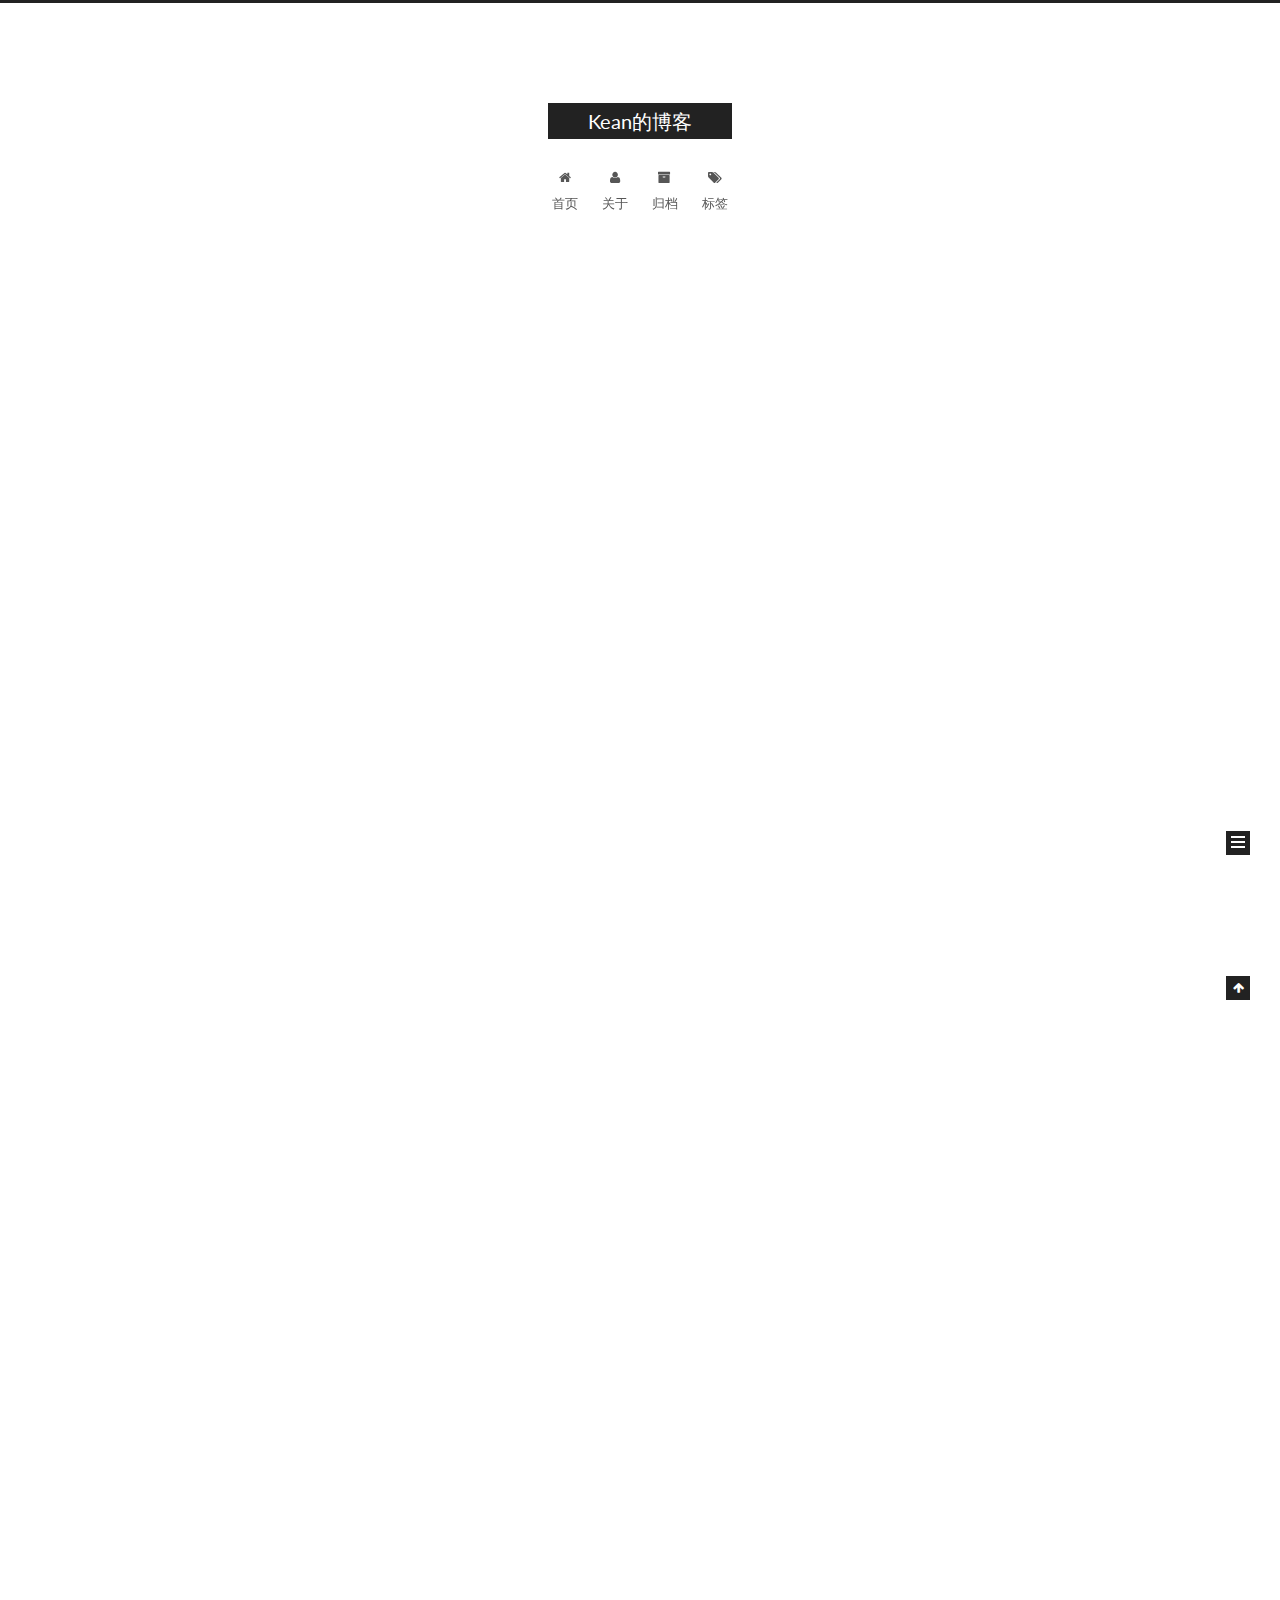
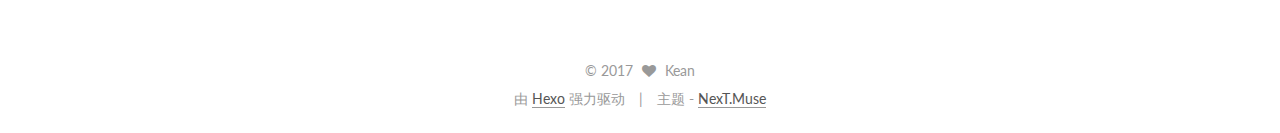
<file: index.html>
<!doctype html>



  


<html class="theme-next muse use-motion" lang="zh-Hans">
<head>
  <meta charset="UTF-8"/>
<meta http-equiv="X-UA-Compatible" content="IE=edge" />
<meta name="viewport" content="width=device-width, initial-scale=1, maximum-scale=1"/>



<meta http-equiv="Cache-Control" content="no-transform" />
<meta http-equiv="Cache-Control" content="no-siteapp" />















  
  
  <link href="/lib/fancybox/source/jquery.fancybox.css?v=2.1.5" rel="stylesheet" type="text/css" />




  
  
  
  

  
    
    
  

  

  

  

  

  
    
    
    <link href="//fonts.googleapis.com/css?family=Lato:300,300italic,400,400italic,700,700italic&subset=latin,latin-ext" rel="stylesheet" type="text/css">
  






<link href="/lib/font-awesome/css/font-awesome.min.css?v=4.6.2" rel="stylesheet" type="text/css" />

<link href="/css/main.css?v=5.1.0" rel="stylesheet" type="text/css" />


  <meta name="keywords" content="Hexo, NexT" />








  <link rel="shortcut icon" type="image/x-icon" href="/favicon.ico?v=5.1.0" />






<meta name="description" content="职位:iOS工程师，坐标:上海">
<meta property="og:type" content="website">
<meta property="og:title" content="Kean的博客">
<meta property="og:url" content="http://yoursite.com/index.html">
<meta property="og:site_name" content="Kean的博客">
<meta property="og:description" content="职位:iOS工程师，坐标:上海">
<meta name="twitter:card" content="summary">
<meta name="twitter:title" content="Kean的博客">
<meta name="twitter:description" content="职位:iOS工程师，坐标:上海">



<script type="text/javascript" id="hexo.configurations">
  var NexT = window.NexT || {};
  var CONFIG = {
    root: '/',
    scheme: 'Muse',
    sidebar: {"position":"left","display":"post","offset":12,"offset_float":0,"b2t":false,"scrollpercent":false},
    fancybox: true,
    motion: true,
    duoshuo: {
      userId: '0',
      author: '博主'
    },
    algolia: {
      applicationID: '',
      apiKey: '',
      indexName: '',
      hits: {"per_page":10},
      labels: {"input_placeholder":"Search for Posts","hits_empty":"We didn't find any results for the search: ${query}","hits_stats":"${hits} results found in ${time} ms"}
    }
  };
</script>



  <link rel="canonical" href="http://yoursite.com/"/>





  <title> Kean的博客 </title>
</head>

<body itemscope itemtype="http://schema.org/WebPage" lang="zh-Hans">

  














  
  
    
  

  <div class="container one-collumn sidebar-position-left 
   page-home 
 ">
    <div class="headband"></div>

    <header id="header" class="header" itemscope itemtype="http://schema.org/WPHeader">
      <div class="header-inner"><div class="site-brand-wrapper">
  <div class="site-meta ">
    

    <div class="custom-logo-site-title">
      <a href="/"  class="brand" rel="start">
        <span class="logo-line-before"><i></i></span>
        <span class="site-title">Kean的博客</span>
        <span class="logo-line-after"><i></i></span>
      </a>
    </div>
      
        <p class="site-subtitle"></p>
      
  </div>

  <div class="site-nav-toggle">
    <button>
      <span class="btn-bar"></span>
      <span class="btn-bar"></span>
      <span class="btn-bar"></span>
    </button>
  </div>
</div>

<nav class="site-nav">
  

  
    <ul id="menu" class="menu">
      
        
        <li class="menu-item menu-item-home">
          <a href="/" rel="section">
            
              <i class="menu-item-icon fa fa-fw fa-home"></i> <br />
            
            首页
          </a>
        </li>
      
        
        <li class="menu-item menu-item-about">
          <a href="/about" rel="section">
            
              <i class="menu-item-icon fa fa-fw fa-user"></i> <br />
            
            关于
          </a>
        </li>
      
        
        <li class="menu-item menu-item-archives">
          <a href="/archives" rel="section">
            
              <i class="menu-item-icon fa fa-fw fa-archive"></i> <br />
            
            归档
          </a>
        </li>
      
        
        <li class="menu-item menu-item-tags">
          <a href="/tags" rel="section">
            
              <i class="menu-item-icon fa fa-fw fa-tags"></i> <br />
            
            标签
          </a>
        </li>
      

      
    </ul>
  

  
</nav>



 </div>
    </header>

    <main id="main" class="main">
      <div class="main-inner">
        <div class="content-wrap">
          <div id="content" class="content">
            
  <section id="posts" class="posts-expand">
    
      

  

  
  
  

  <article class="post post-type-normal " itemscope itemtype="http://schema.org/Article">
    <link itemprop="mainEntityOfPage" href="http://yoursite.com/2017/02/14/first/">

    <span hidden itemprop="author" itemscope itemtype="http://schema.org/Person">
      <meta itemprop="name" content="Kean">
      <meta itemprop="description" content="">
      <meta itemprop="image" content="/uploads/CityofSky.png">
    </span>

    <span hidden itemprop="publisher" itemscope itemtype="http://schema.org/Organization">
      <meta itemprop="name" content="Kean的博客">
    </span>

    
      <header class="post-header">

        
        
          <h1 class="post-title" itemprop="name headline">
            
            
              
                
                <a class="post-title-link" href="/2017/02/14/first/" itemprop="url">
                  first
                </a>
              
            
          </h1>
        

        <div class="post-meta">
          <span class="post-time">
            
              <span class="post-meta-item-icon">
                <i class="fa fa-calendar-o"></i>
              </span>
              
                <span class="post-meta-item-text">发表于</span>
              
              <time title="创建于" itemprop="dateCreated datePublished" datetime="2017-02-14T16:03:35+08:00">
                2017-02-14
              </time>
            

            

            
          </span>

          

          
            
          

          
          

          

          

          

        </div>
      </header>
    


    <div class="post-body" itemprop="articleBody">

      
      

      
        
          
            <blockquote>
<p>初步搭建博客，还有很多需要完善</p>
</blockquote>

          
        
      
    </div>

    <div>
      
    </div>

    <div>
      
    </div>


    <footer class="post-footer">
      

      

      

      
      
        <div class="post-eof"></div>
      
    </footer>
  </article>


    
      

  

  
  
  

  <article class="post post-type-normal " itemscope itemtype="http://schema.org/Article">
    <link itemprop="mainEntityOfPage" href="http://yoursite.com/2017/02/13/hello-world/">

    <span hidden itemprop="author" itemscope itemtype="http://schema.org/Person">
      <meta itemprop="name" content="Kean">
      <meta itemprop="description" content="">
      <meta itemprop="image" content="/uploads/CityofSky.png">
    </span>

    <span hidden itemprop="publisher" itemscope itemtype="http://schema.org/Organization">
      <meta itemprop="name" content="Kean的博客">
    </span>

    
      <header class="post-header">

        
        
          <h1 class="post-title" itemprop="name headline">
            
            
              
                
                <a class="post-title-link" href="/2017/02/13/hello-world/" itemprop="url">
                  Hello World
                </a>
              
            
          </h1>
        

        <div class="post-meta">
          <span class="post-time">
            
              <span class="post-meta-item-icon">
                <i class="fa fa-calendar-o"></i>
              </span>
              
                <span class="post-meta-item-text">发表于</span>
              
              <time title="创建于" itemprop="dateCreated datePublished" datetime="2017-02-13T10:00:16+08:00">
                2017-02-13
              </time>
            

            

            
          </span>

          

          
            
          

          
          

          

          

          

        </div>
      </header>
    


    <div class="post-body" itemprop="articleBody">

      
      

      
        
          
            <p>Welcome to <a href="https://hexo.io/" target="_blank" rel="external">Hexo</a>! This is your very first post. Check <a href="https://hexo.io/docs/" target="_blank" rel="external">documentation</a> for more info. If you get any problems when using Hexo, you can find the answer in <a href="https://hexo.io/docs/troubleshooting.html" target="_blank" rel="external">troubleshooting</a> or you can ask me on <a href="https://github.com/hexojs/hexo/issues" target="_blank" rel="external">GitHub</a>.</p>
<h2 id="Quick-Start"><a href="#Quick-Start" class="headerlink" title="Quick Start"></a>Quick Start</h2><h3 id="Create-a-new-post"><a href="#Create-a-new-post" class="headerlink" title="Create a new post"></a>Create a new post</h3><figure class="highlight bash"><table><tr><td class="gutter"><pre><div class="line">1</div></pre></td><td class="code"><pre><div class="line">$ hexo new <span class="string">"My New Post"</span></div></pre></td></tr></table></figure>
<p>More info: <a href="https://hexo.io/docs/writing.html" target="_blank" rel="external">Writing</a></p>
<h3 id="Run-server"><a href="#Run-server" class="headerlink" title="Run server"></a>Run server</h3><figure class="highlight bash"><table><tr><td class="gutter"><pre><div class="line">1</div></pre></td><td class="code"><pre><div class="line">$ hexo server</div></pre></td></tr></table></figure>
<p>More info: <a href="https://hexo.io/docs/server.html" target="_blank" rel="external">Server</a></p>
<h3 id="Generate-static-files"><a href="#Generate-static-files" class="headerlink" title="Generate static files"></a>Generate static files</h3><figure class="highlight bash"><table><tr><td class="gutter"><pre><div class="line">1</div></pre></td><td class="code"><pre><div class="line">$ hexo generate</div></pre></td></tr></table></figure>
<p>More info: <a href="https://hexo.io/docs/generating.html" target="_blank" rel="external">Generating</a></p>
<h3 id="Deploy-to-remote-sites"><a href="#Deploy-to-remote-sites" class="headerlink" title="Deploy to remote sites"></a>Deploy to remote sites</h3><figure class="highlight bash"><table><tr><td class="gutter"><pre><div class="line">1</div></pre></td><td class="code"><pre><div class="line">$ hexo deploy</div></pre></td></tr></table></figure>
<p>More info: <a href="https://hexo.io/docs/deployment.html" target="_blank" rel="external">Deployment</a></p>

          
        
      
    </div>

    <div>
      
    </div>

    <div>
      
    </div>


    <footer class="post-footer">
      

      

      

      
      
        <div class="post-eof"></div>
      
    </footer>
  </article>


    
  </section>

  

          
          </div>
          


          

        </div>
        
          
  
  <div class="sidebar-toggle">
    <div class="sidebar-toggle-line-wrap">
      <span class="sidebar-toggle-line sidebar-toggle-line-first"></span>
      <span class="sidebar-toggle-line sidebar-toggle-line-middle"></span>
      <span class="sidebar-toggle-line sidebar-toggle-line-last"></span>
    </div>
  </div>

  <aside id="sidebar" class="sidebar">
    <div class="sidebar-inner">

      

      

      <section class="site-overview sidebar-panel sidebar-panel-active">
        <div class="site-author motion-element" itemprop="author" itemscope itemtype="http://schema.org/Person">
          <img class="site-author-image" itemprop="image"
               src="/uploads/CityofSky.png"
               alt="Kean" />
          <p class="site-author-name" itemprop="name">Kean</p>
           
              <p class="site-description motion-element" itemprop="description">职位:iOS工程师，坐标:上海</p>
          
        </div>
        <nav class="site-state motion-element">
        
          
            <div class="site-state-item site-state-posts">
              <a href="/archives">
                <span class="site-state-item-count">2</span>
                <span class="site-state-item-name">日志</span>
              </a>
            </div>
          

          

          

        </nav>

        

        <div class="links-of-author motion-element">
          
        </div>

        
        

        
        

        


      </section>

      

      

    </div>
  </aside>


        
      </div>
    </main>

    <footer id="footer" class="footer">
      <div class="footer-inner">
        <div class="copyright" >
  
  &copy; 
  <span itemprop="copyrightYear">2017</span>
  <span class="with-love">
    <i class="fa fa-heart"></i>
  </span>
  <span class="author" itemprop="copyrightHolder">Kean</span>
</div>


<div class="powered-by">
  由 <a class="theme-link" href="https://hexo.io">Hexo</a> 强力驱动
</div>

<div class="theme-info">
  主题 -
  <a class="theme-link" href="https://github.com/iissnan/hexo-theme-next">
    NexT.Muse
  </a>
</div>


        

        
      </div>
    </footer>

    
      <div class="back-to-top">
        <i class="fa fa-arrow-up"></i>
        
      </div>
    
    
  </div>

  

<script type="text/javascript">
  if (Object.prototype.toString.call(window.Promise) !== '[object Function]') {
    window.Promise = null;
  }
</script>









  




  
  <script type="text/javascript" src="/lib/jquery/index.js?v=2.1.3"></script>

  
  <script type="text/javascript" src="/lib/fastclick/lib/fastclick.min.js?v=1.0.6"></script>

  
  <script type="text/javascript" src="/lib/jquery_lazyload/jquery.lazyload.js?v=1.9.7"></script>

  
  <script type="text/javascript" src="/lib/velocity/velocity.min.js?v=1.2.1"></script>

  
  <script type="text/javascript" src="/lib/velocity/velocity.ui.min.js?v=1.2.1"></script>

  
  <script type="text/javascript" src="/lib/fancybox/source/jquery.fancybox.pack.js?v=2.1.5"></script>


  


  <script type="text/javascript" src="/js/src/utils.js?v=5.1.0"></script>

  <script type="text/javascript" src="/js/src/motion.js?v=5.1.0"></script>



  
  

  

  


  <script type="text/javascript" src="/js/src/bootstrap.js?v=5.1.0"></script>



  



  




	





  





  





  



  
  

  

  

  

  


  

</body>
</html>
</file>
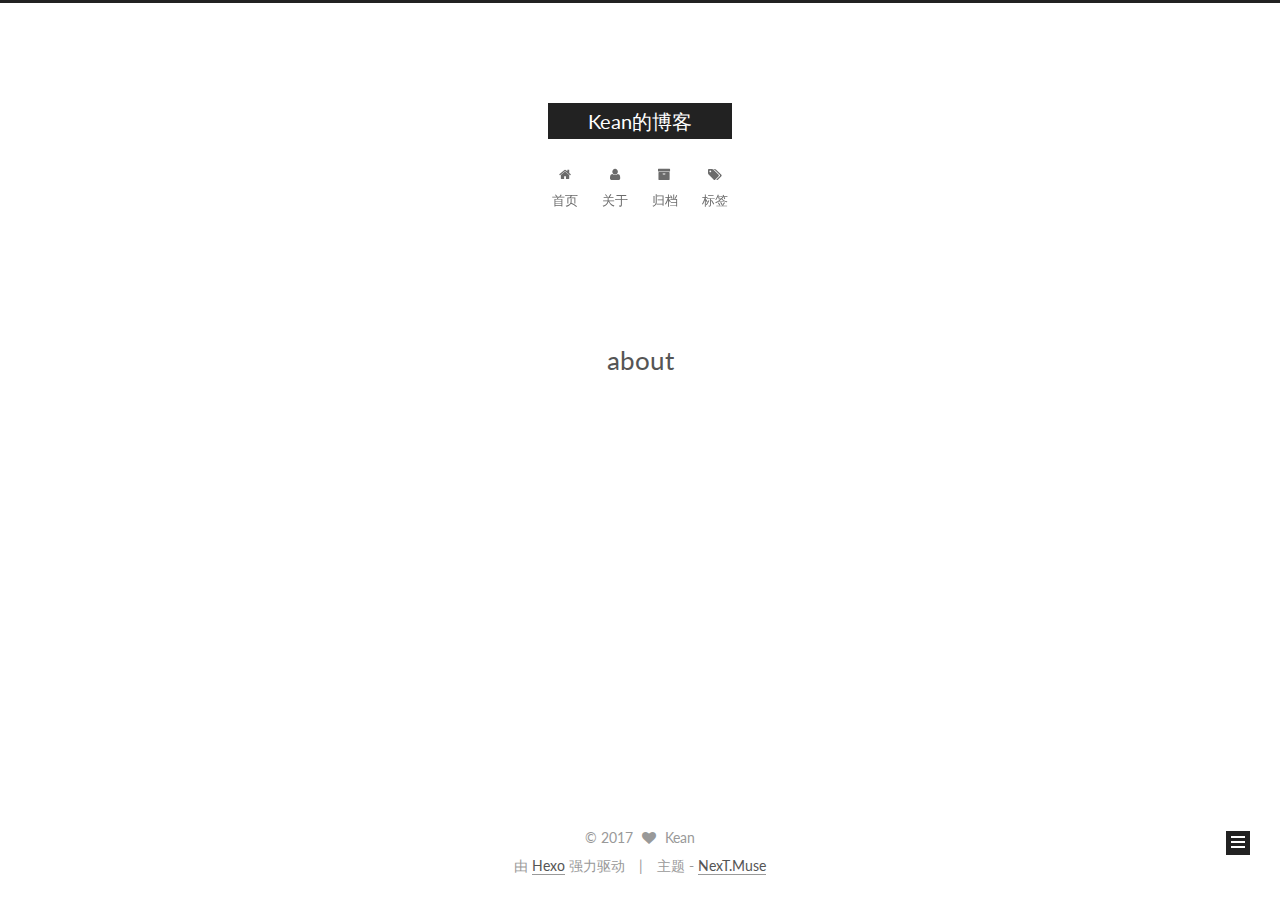
<file: about/index.html>
<!doctype html>



  


<html class="theme-next muse use-motion" lang="zh-Hans">
<head>
  <meta charset="UTF-8"/>
<meta http-equiv="X-UA-Compatible" content="IE=edge" />
<meta name="viewport" content="width=device-width, initial-scale=1, maximum-scale=1"/>



<meta http-equiv="Cache-Control" content="no-transform" />
<meta http-equiv="Cache-Control" content="no-siteapp" />















  
  
  <link href="/lib/fancybox/source/jquery.fancybox.css?v=2.1.5" rel="stylesheet" type="text/css" />




  
  
  
  

  
    
    
  

  

  

  

  

  
    
    
    <link href="//fonts.googleapis.com/css?family=Lato:300,300italic,400,400italic,700,700italic&subset=latin,latin-ext" rel="stylesheet" type="text/css">
  






<link href="/lib/font-awesome/css/font-awesome.min.css?v=4.6.2" rel="stylesheet" type="text/css" />

<link href="/css/main.css?v=5.1.0" rel="stylesheet" type="text/css" />


  <meta name="keywords" content="Hexo, NexT" />








  <link rel="shortcut icon" type="image/x-icon" href="/favicon.ico?v=5.1.0" />






<meta name="description" content="职位:iOS工程师，坐标:上海">
<meta property="og:type" content="website">
<meta property="og:title" content="about">
<meta property="og:url" content="http://yoursite.com/about/index.html">
<meta property="og:site_name" content="Kean的博客">
<meta property="og:description" content="职位:iOS工程师，坐标:上海">
<meta property="og:updated_time" content="2017-03-01T05:47:16.000Z">
<meta name="twitter:card" content="summary">
<meta name="twitter:title" content="about">
<meta name="twitter:description" content="职位:iOS工程师，坐标:上海">



<script type="text/javascript" id="hexo.configurations">
  var NexT = window.NexT || {};
  var CONFIG = {
    root: '/',
    scheme: 'Muse',
    sidebar: {"position":"left","display":"post","offset":12,"offset_float":0,"b2t":false,"scrollpercent":false},
    fancybox: true,
    motion: true,
    duoshuo: {
      userId: '0',
      author: '博主'
    },
    algolia: {
      applicationID: '',
      apiKey: '',
      indexName: '',
      hits: {"per_page":10},
      labels: {"input_placeholder":"Search for Posts","hits_empty":"We didn't find any results for the search: ${query}","hits_stats":"${hits} results found in ${time} ms"}
    }
  };
</script>



  <link rel="canonical" href="http://yoursite.com/about/"/>





  <title>
  

  
    about | Kean的博客
  
</title>
</head>

<body itemscope itemtype="http://schema.org/WebPage" lang="zh-Hans">

  














  
  
    
  

  <div class="container one-collumn sidebar-position-left  ">
    <div class="headband"></div>

    <header id="header" class="header" itemscope itemtype="http://schema.org/WPHeader">
      <div class="header-inner"><div class="site-brand-wrapper">
  <div class="site-meta ">
    

    <div class="custom-logo-site-title">
      <a href="/"  class="brand" rel="start">
        <span class="logo-line-before"><i></i></span>
        <span class="site-title">Kean的博客</span>
        <span class="logo-line-after"><i></i></span>
      </a>
    </div>
      
        <p class="site-subtitle"></p>
      
  </div>

  <div class="site-nav-toggle">
    <button>
      <span class="btn-bar"></span>
      <span class="btn-bar"></span>
      <span class="btn-bar"></span>
    </button>
  </div>
</div>

<nav class="site-nav">
  

  
    <ul id="menu" class="menu">
      
        
        <li class="menu-item menu-item-home">
          <a href="/" rel="section">
            
              <i class="menu-item-icon fa fa-fw fa-home"></i> <br />
            
            首页
          </a>
        </li>
      
        
        <li class="menu-item menu-item-about">
          <a href="/about" rel="section">
            
              <i class="menu-item-icon fa fa-fw fa-user"></i> <br />
            
            关于
          </a>
        </li>
      
        
        <li class="menu-item menu-item-archives">
          <a href="/archives" rel="section">
            
              <i class="menu-item-icon fa fa-fw fa-archive"></i> <br />
            
            归档
          </a>
        </li>
      
        
        <li class="menu-item menu-item-tags">
          <a href="/tags" rel="section">
            
              <i class="menu-item-icon fa fa-fw fa-tags"></i> <br />
            
            标签
          </a>
        </li>
      

      
    </ul>
  

  
</nav>



 </div>
    </header>

    <main id="main" class="main">
      <div class="main-inner">
        <div class="content-wrap">
          <div id="content" class="content">
            

  <div id="posts" class="posts-expand">
  <header class="post-header">

	<h1 class="post-title" itemprop="name headline">about</h1>



</header>

    
    
      
    
  </div>

          
          </div>
          


          
  <div class="comments" id="comments">
    
  </div>


        </div>
        
          
  
  <div class="sidebar-toggle">
    <div class="sidebar-toggle-line-wrap">
      <span class="sidebar-toggle-line sidebar-toggle-line-first"></span>
      <span class="sidebar-toggle-line sidebar-toggle-line-middle"></span>
      <span class="sidebar-toggle-line sidebar-toggle-line-last"></span>
    </div>
  </div>

  <aside id="sidebar" class="sidebar">
    <div class="sidebar-inner">

      

      

      <section class="site-overview sidebar-panel sidebar-panel-active">
        <div class="site-author motion-element" itemprop="author" itemscope itemtype="http://schema.org/Person">
          <img class="site-author-image" itemprop="image"
               src="/uploads/CityofSky.png"
               alt="Kean" />
          <p class="site-author-name" itemprop="name">Kean</p>
           
              <p class="site-description motion-element" itemprop="description">职位:iOS工程师，坐标:上海</p>
          
        </div>
        <nav class="site-state motion-element">
        
          
            <div class="site-state-item site-state-posts">
              <a href="/archives">
                <span class="site-state-item-count">2</span>
                <span class="site-state-item-name">日志</span>
              </a>
            </div>
          

          

          

        </nav>

        

        <div class="links-of-author motion-element">
          
        </div>

        
        

        
        

        


      </section>

      

      

    </div>
  </aside>


        
      </div>
    </main>

    <footer id="footer" class="footer">
      <div class="footer-inner">
        <div class="copyright" >
  
  &copy; 
  <span itemprop="copyrightYear">2017</span>
  <span class="with-love">
    <i class="fa fa-heart"></i>
  </span>
  <span class="author" itemprop="copyrightHolder">Kean</span>
</div>


<div class="powered-by">
  由 <a class="theme-link" href="https://hexo.io">Hexo</a> 强力驱动
</div>

<div class="theme-info">
  主题 -
  <a class="theme-link" href="https://github.com/iissnan/hexo-theme-next">
    NexT.Muse
  </a>
</div>


        

        
      </div>
    </footer>

    
      <div class="back-to-top">
        <i class="fa fa-arrow-up"></i>
        
      </div>
    
    
  </div>

  

<script type="text/javascript">
  if (Object.prototype.toString.call(window.Promise) !== '[object Function]') {
    window.Promise = null;
  }
</script>









  




  
  <script type="text/javascript" src="/lib/jquery/index.js?v=2.1.3"></script>

  
  <script type="text/javascript" src="/lib/fastclick/lib/fastclick.min.js?v=1.0.6"></script>

  
  <script type="text/javascript" src="/lib/jquery_lazyload/jquery.lazyload.js?v=1.9.7"></script>

  
  <script type="text/javascript" src="/lib/velocity/velocity.min.js?v=1.2.1"></script>

  
  <script type="text/javascript" src="/lib/velocity/velocity.ui.min.js?v=1.2.1"></script>

  
  <script type="text/javascript" src="/lib/fancybox/source/jquery.fancybox.pack.js?v=2.1.5"></script>


  


  <script type="text/javascript" src="/js/src/utils.js?v=5.1.0"></script>

  <script type="text/javascript" src="/js/src/motion.js?v=5.1.0"></script>



  
  

  

  


  <script type="text/javascript" src="/js/src/bootstrap.js?v=5.1.0"></script>



  



  




	





  





  





  



  
  

  

  

  

  


  

</body>
</html>
</file>
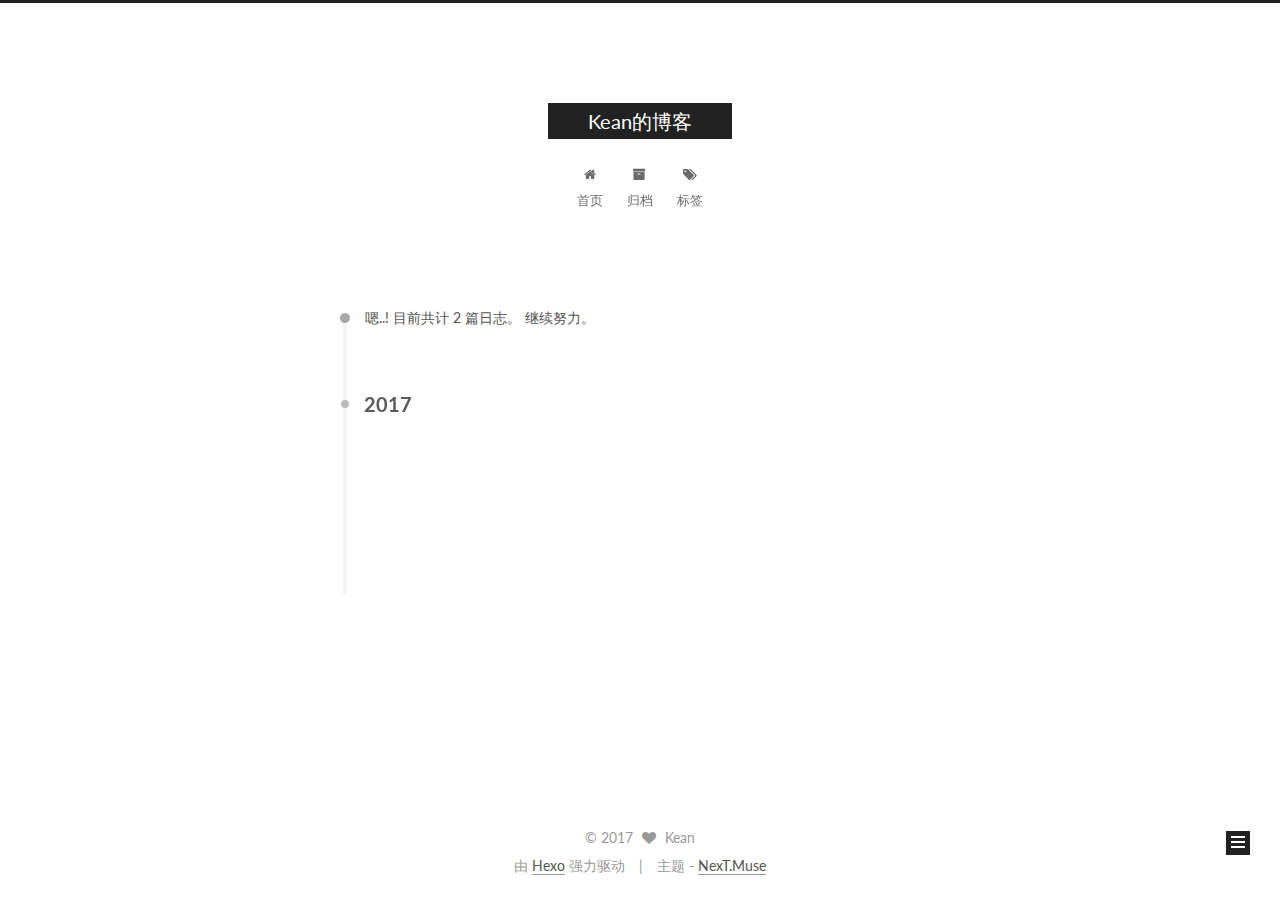
<file: archives/index.html>
<!doctype html>



  


<html class="theme-next muse use-motion" lang="zh-Hans">
<head>
  <meta charset="UTF-8"/>
<meta http-equiv="X-UA-Compatible" content="IE=edge" />
<meta name="viewport" content="width=device-width, initial-scale=1, maximum-scale=1"/>



<meta http-equiv="Cache-Control" content="no-transform" />
<meta http-equiv="Cache-Control" content="no-siteapp" />















  
  
  <link href="/lib/fancybox/source/jquery.fancybox.css?v=2.1.5" rel="stylesheet" type="text/css" />




  
  
  
  

  
    
    
  

  

  

  

  

  
    
    
    <link href="//fonts.googleapis.com/css?family=Lato:300,300italic,400,400italic,700,700italic&subset=latin,latin-ext" rel="stylesheet" type="text/css">
  






<link href="/lib/font-awesome/css/font-awesome.min.css?v=4.6.2" rel="stylesheet" type="text/css" />

<link href="/css/main.css?v=5.1.0" rel="stylesheet" type="text/css" />


  <meta name="keywords" content="Hexo, NexT" />








  <link rel="shortcut icon" type="image/x-icon" href="/favicon.ico?v=5.1.0" />






<meta name="description" content="职位:iOS工程师，坐标:上海">
<meta property="og:type" content="website">
<meta property="og:title" content="Kean的博客">
<meta property="og:url" content="http://yoursite.com/archives/index.html">
<meta property="og:site_name" content="Kean的博客">
<meta property="og:description" content="职位:iOS工程师，坐标:上海">
<meta name="twitter:card" content="summary">
<meta name="twitter:title" content="Kean的博客">
<meta name="twitter:description" content="职位:iOS工程师，坐标:上海">



<script type="text/javascript" id="hexo.configurations">
  var NexT = window.NexT || {};
  var CONFIG = {
    root: '/',
    scheme: 'Muse',
    sidebar: {"position":"left","display":"post","offset":12,"offset_float":0,"b2t":false,"scrollpercent":false},
    fancybox: true,
    motion: true,
    duoshuo: {
      userId: '0',
      author: '博主'
    },
    algolia: {
      applicationID: '',
      apiKey: '',
      indexName: '',
      hits: {"per_page":10},
      labels: {"input_placeholder":"Search for Posts","hits_empty":"We didn't find any results for the search: ${query}","hits_stats":"${hits} results found in ${time} ms"}
    }
  };
</script>



  <link rel="canonical" href="http://yoursite.com/archives/"/>





  <title> 归档 | Kean的博客 </title>
</head>

<body itemscope itemtype="http://schema.org/WebPage" lang="zh-Hans">

  














  
  
    
  

  <div class="container one-collumn sidebar-position-left  page-archive  ">
    <div class="headband"></div>

    <header id="header" class="header" itemscope itemtype="http://schema.org/WPHeader">
      <div class="header-inner"><div class="site-brand-wrapper">
  <div class="site-meta ">
    

    <div class="custom-logo-site-title">
      <a href="/"  class="brand" rel="start">
        <span class="logo-line-before"><i></i></span>
        <span class="site-title">Kean的博客</span>
        <span class="logo-line-after"><i></i></span>
      </a>
    </div>
      
        <p class="site-subtitle"></p>
      
  </div>

  <div class="site-nav-toggle">
    <button>
      <span class="btn-bar"></span>
      <span class="btn-bar"></span>
      <span class="btn-bar"></span>
    </button>
  </div>
</div>

<nav class="site-nav">
  

  
    <ul id="menu" class="menu">
      
        
        <li class="menu-item menu-item-home">
          <a href="/" rel="section">
            
              <i class="menu-item-icon fa fa-fw fa-home"></i> <br />
            
            首页
          </a>
        </li>
      
        
        <li class="menu-item menu-item-archives">
          <a href="/archives" rel="section">
            
              <i class="menu-item-icon fa fa-fw fa-archive"></i> <br />
            
            归档
          </a>
        </li>
      
        
        <li class="menu-item menu-item-tags">
          <a href="/tags" rel="section">
            
              <i class="menu-item-icon fa fa-fw fa-tags"></i> <br />
            
            标签
          </a>
        </li>
      

      
    </ul>
  

  
</nav>



 </div>
    </header>

    <main id="main" class="main">
      <div class="main-inner">
        <div class="content-wrap">
          <div id="content" class="content">
            

  <section id="posts" class="posts-collapse">
    <span class="archive-move-on"></span>

    <span class="archive-page-counter">
      
      
      
        
      
      嗯..! 目前共计 2 篇日志。 继续努力。
    </span>

    

      
      
      

      
        
        <div class="collection-title">
          <h2 class="archive-year motion-element" id="archive-year-2017">2017</h2>
        </div>
      
      

      

  <article class="post post-type-normal" itemscope itemtype="http://schema.org/Article">
    <header class="post-header">

      <h1 class="post-title">
        
            <a class="post-title-link" href="/2017/02/14/first/" itemprop="url">
              
                <span itemprop="name">first</span>
              
            </a>
        
      </h1>

      <div class="post-meta">
        <time class="post-time" itemprop="dateCreated"
              datetime="2017-02-14T16:03:35+08:00"
              content="2017-02-14" >
          02-14
        </time>
      </div>

    </header>
  </article>



    

      
      
      

      
      

      

  <article class="post post-type-normal" itemscope itemtype="http://schema.org/Article">
    <header class="post-header">

      <h1 class="post-title">
        
            <a class="post-title-link" href="/2017/02/13/hello-world/" itemprop="url">
              
                <span itemprop="name">Hello World</span>
              
            </a>
        
      </h1>

      <div class="post-meta">
        <time class="post-time" itemprop="dateCreated"
              datetime="2017-02-13T10:00:16+08:00"
              content="2017-02-13" >
          02-13
        </time>
      </div>

    </header>
  </article>



    

  </section>

  


          
          </div>
          


          

        </div>
        
          
  
  <div class="sidebar-toggle">
    <div class="sidebar-toggle-line-wrap">
      <span class="sidebar-toggle-line sidebar-toggle-line-first"></span>
      <span class="sidebar-toggle-line sidebar-toggle-line-middle"></span>
      <span class="sidebar-toggle-line sidebar-toggle-line-last"></span>
    </div>
  </div>

  <aside id="sidebar" class="sidebar">
    <div class="sidebar-inner">

      

      

      <section class="site-overview sidebar-panel sidebar-panel-active">
        <div class="site-author motion-element" itemprop="author" itemscope itemtype="http://schema.org/Person">
          <img class="site-author-image" itemprop="image"
               src="/uploads/CityofSky.png"
               alt="Kean" />
          <p class="site-author-name" itemprop="name">Kean</p>
           
              <p class="site-description motion-element" itemprop="description">职位:iOS工程师，坐标:上海</p>
          
        </div>
        <nav class="site-state motion-element">
        
          
            <div class="site-state-item site-state-posts">
              <a href="/archives">
                <span class="site-state-item-count">2</span>
                <span class="site-state-item-name">日志</span>
              </a>
            </div>
          

          

          

        </nav>

        

        <div class="links-of-author motion-element">
          
        </div>

        
        

        
        

        


      </section>

      

      

    </div>
  </aside>


        
      </div>
    </main>

    <footer id="footer" class="footer">
      <div class="footer-inner">
        <div class="copyright" >
  
  &copy; 
  <span itemprop="copyrightYear">2017</span>
  <span class="with-love">
    <i class="fa fa-heart"></i>
  </span>
  <span class="author" itemprop="copyrightHolder">Kean</span>
</div>


<div class="powered-by">
  由 <a class="theme-link" href="https://hexo.io">Hexo</a> 强力驱动
</div>

<div class="theme-info">
  主题 -
  <a class="theme-link" href="https://github.com/iissnan/hexo-theme-next">
    NexT.Muse
  </a>
</div>


        

        
      </div>
    </footer>

    
      <div class="back-to-top">
        <i class="fa fa-arrow-up"></i>
        
      </div>
    
    
  </div>

  

<script type="text/javascript">
  if (Object.prototype.toString.call(window.Promise) !== '[object Function]') {
    window.Promise = null;
  }
</script>









  




  
  <script type="text/javascript" src="/lib/jquery/index.js?v=2.1.3"></script>

  
  <script type="text/javascript" src="/lib/fastclick/lib/fastclick.min.js?v=1.0.6"></script>

  
  <script type="text/javascript" src="/lib/jquery_lazyload/jquery.lazyload.js?v=1.9.7"></script>

  
  <script type="text/javascript" src="/lib/velocity/velocity.min.js?v=1.2.1"></script>

  
  <script type="text/javascript" src="/lib/velocity/velocity.ui.min.js?v=1.2.1"></script>

  
  <script type="text/javascript" src="/lib/fancybox/source/jquery.fancybox.pack.js?v=2.1.5"></script>


  


  <script type="text/javascript" src="/js/src/utils.js?v=5.1.0"></script>

  <script type="text/javascript" src="/js/src/motion.js?v=5.1.0"></script>



  
  

  
  
    <script type="text/javascript" id="motion.page.archive">
      $('.archive-year').velocity('transition.slideLeftIn');
    </script>
  


  


  <script type="text/javascript" src="/js/src/bootstrap.js?v=5.1.0"></script>



  



  




	





  





  





  



  
  

  

  

  

  


  

</body>
</html>
</file>
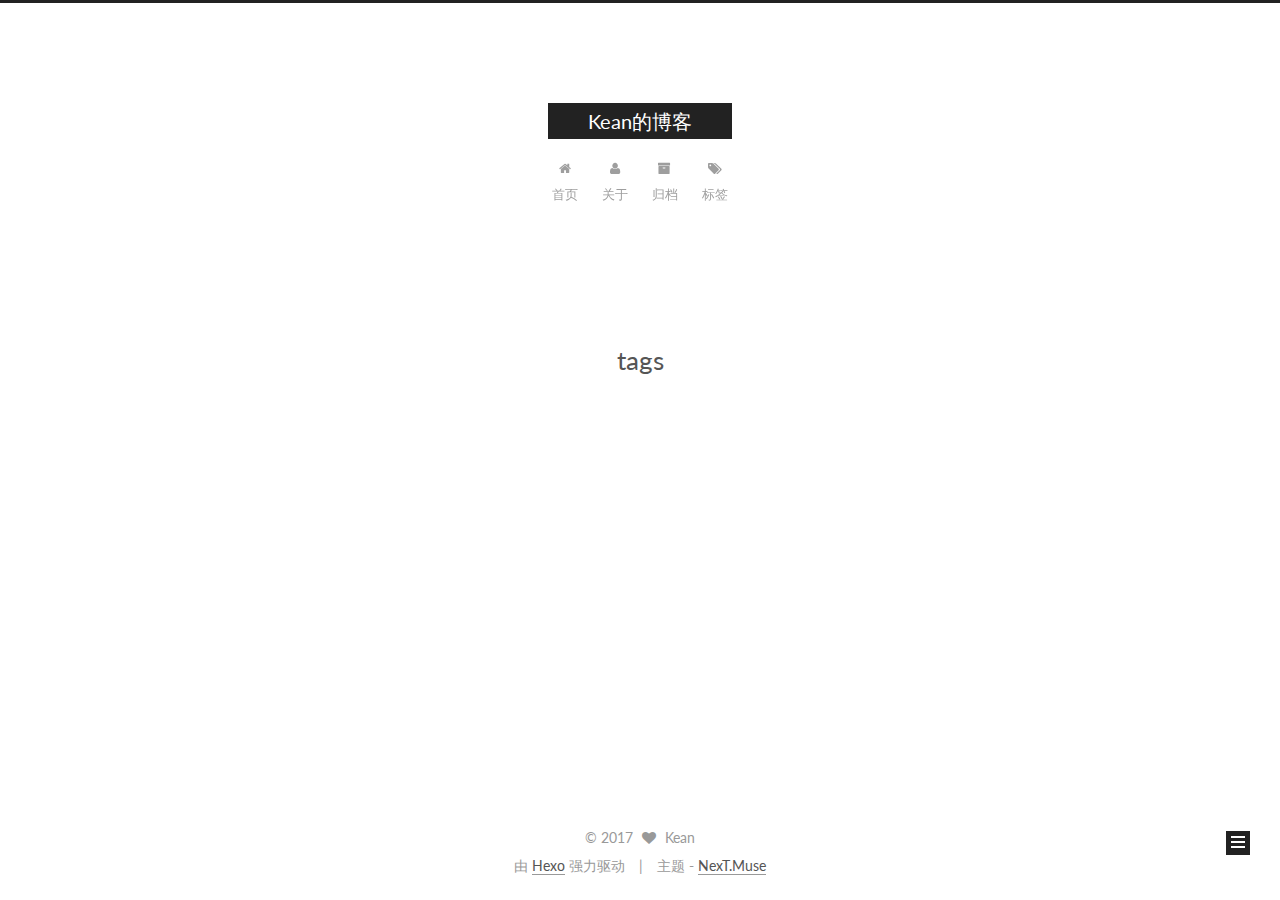
<file: tags/index.html>
<!doctype html>



  


<html class="theme-next muse use-motion" lang="zh-Hans">
<head>
  <meta charset="UTF-8"/>
<meta http-equiv="X-UA-Compatible" content="IE=edge" />
<meta name="viewport" content="width=device-width, initial-scale=1, maximum-scale=1"/>



<meta http-equiv="Cache-Control" content="no-transform" />
<meta http-equiv="Cache-Control" content="no-siteapp" />















  
  
  <link href="/lib/fancybox/source/jquery.fancybox.css?v=2.1.5" rel="stylesheet" type="text/css" />




  
  
  
  

  
    
    
  

  

  

  

  

  
    
    
    <link href="//fonts.googleapis.com/css?family=Lato:300,300italic,400,400italic,700,700italic&subset=latin,latin-ext" rel="stylesheet" type="text/css">
  






<link href="/lib/font-awesome/css/font-awesome.min.css?v=4.6.2" rel="stylesheet" type="text/css" />

<link href="/css/main.css?v=5.1.0" rel="stylesheet" type="text/css" />


  <meta name="keywords" content="Hexo, NexT" />








  <link rel="shortcut icon" type="image/x-icon" href="/favicon.ico?v=5.1.0" />






<meta name="description" content="职位:iOS工程师，坐标:上海">
<meta property="og:type" content="website">
<meta property="og:title" content="tags">
<meta property="og:url" content="http://yoursite.com/tags/index.html">
<meta property="og:site_name" content="Kean的博客">
<meta property="og:description" content="职位:iOS工程师，坐标:上海">
<meta property="og:updated_time" content="2017-03-01T05:49:07.000Z">
<meta name="twitter:card" content="summary">
<meta name="twitter:title" content="tags">
<meta name="twitter:description" content="职位:iOS工程师，坐标:上海">



<script type="text/javascript" id="hexo.configurations">
  var NexT = window.NexT || {};
  var CONFIG = {
    root: '/',
    scheme: 'Muse',
    sidebar: {"position":"left","display":"post","offset":12,"offset_float":0,"b2t":false,"scrollpercent":false},
    fancybox: true,
    motion: true,
    duoshuo: {
      userId: '0',
      author: '博主'
    },
    algolia: {
      applicationID: '',
      apiKey: '',
      indexName: '',
      hits: {"per_page":10},
      labels: {"input_placeholder":"Search for Posts","hits_empty":"We didn't find any results for the search: ${query}","hits_stats":"${hits} results found in ${time} ms"}
    }
  };
</script>



  <link rel="canonical" href="http://yoursite.com/tags/"/>





  <title>
  

  
    tags | Kean的博客
  
</title>
</head>

<body itemscope itemtype="http://schema.org/WebPage" lang="zh-Hans">

  














  
  
    
  

  <div class="container one-collumn sidebar-position-left  ">
    <div class="headband"></div>

    <header id="header" class="header" itemscope itemtype="http://schema.org/WPHeader">
      <div class="header-inner"><div class="site-brand-wrapper">
  <div class="site-meta ">
    

    <div class="custom-logo-site-title">
      <a href="/"  class="brand" rel="start">
        <span class="logo-line-before"><i></i></span>
        <span class="site-title">Kean的博客</span>
        <span class="logo-line-after"><i></i></span>
      </a>
    </div>
      
        <p class="site-subtitle"></p>
      
  </div>

  <div class="site-nav-toggle">
    <button>
      <span class="btn-bar"></span>
      <span class="btn-bar"></span>
      <span class="btn-bar"></span>
    </button>
  </div>
</div>

<nav class="site-nav">
  

  
    <ul id="menu" class="menu">
      
        
        <li class="menu-item menu-item-home">
          <a href="/" rel="section">
            
              <i class="menu-item-icon fa fa-fw fa-home"></i> <br />
            
            首页
          </a>
        </li>
      
        
        <li class="menu-item menu-item-about">
          <a href="/about" rel="section">
            
              <i class="menu-item-icon fa fa-fw fa-user"></i> <br />
            
            关于
          </a>
        </li>
      
        
        <li class="menu-item menu-item-archives">
          <a href="/archives" rel="section">
            
              <i class="menu-item-icon fa fa-fw fa-archive"></i> <br />
            
            归档
          </a>
        </li>
      
        
        <li class="menu-item menu-item-tags">
          <a href="/tags" rel="section">
            
              <i class="menu-item-icon fa fa-fw fa-tags"></i> <br />
            
            标签
          </a>
        </li>
      

      
    </ul>
  

  
</nav>



 </div>
    </header>

    <main id="main" class="main">
      <div class="main-inner">
        <div class="content-wrap">
          <div id="content" class="content">
            

  <div id="posts" class="posts-expand">
  <header class="post-header">

	<h1 class="post-title" itemprop="name headline">tags</h1>



</header>

    
    
      
    
  </div>

          
          </div>
          


          
  <div class="comments" id="comments">
    
  </div>


        </div>
        
          
  
  <div class="sidebar-toggle">
    <div class="sidebar-toggle-line-wrap">
      <span class="sidebar-toggle-line sidebar-toggle-line-first"></span>
      <span class="sidebar-toggle-line sidebar-toggle-line-middle"></span>
      <span class="sidebar-toggle-line sidebar-toggle-line-last"></span>
    </div>
  </div>

  <aside id="sidebar" class="sidebar">
    <div class="sidebar-inner">

      

      

      <section class="site-overview sidebar-panel sidebar-panel-active">
        <div class="site-author motion-element" itemprop="author" itemscope itemtype="http://schema.org/Person">
          <img class="site-author-image" itemprop="image"
               src="/uploads/CityofSky.png"
               alt="Kean" />
          <p class="site-author-name" itemprop="name">Kean</p>
           
              <p class="site-description motion-element" itemprop="description">职位:iOS工程师，坐标:上海</p>
          
        </div>
        <nav class="site-state motion-element">
        
          
            <div class="site-state-item site-state-posts">
              <a href="/archives">
                <span class="site-state-item-count">2</span>
                <span class="site-state-item-name">日志</span>
              </a>
            </div>
          

          

          

        </nav>

        

        <div class="links-of-author motion-element">
          
        </div>

        
        

        
        

        


      </section>

      

      

    </div>
  </aside>


        
      </div>
    </main>

    <footer id="footer" class="footer">
      <div class="footer-inner">
        <div class="copyright" >
  
  &copy; 
  <span itemprop="copyrightYear">2017</span>
  <span class="with-love">
    <i class="fa fa-heart"></i>
  </span>
  <span class="author" itemprop="copyrightHolder">Kean</span>
</div>


<div class="powered-by">
  由 <a class="theme-link" href="https://hexo.io">Hexo</a> 强力驱动
</div>

<div class="theme-info">
  主题 -
  <a class="theme-link" href="https://github.com/iissnan/hexo-theme-next">
    NexT.Muse
  </a>
</div>


        

        
      </div>
    </footer>

    
      <div class="back-to-top">
        <i class="fa fa-arrow-up"></i>
        
      </div>
    
    
  </div>

  

<script type="text/javascript">
  if (Object.prototype.toString.call(window.Promise) !== '[object Function]') {
    window.Promise = null;
  }
</script>









  




  
  <script type="text/javascript" src="/lib/jquery/index.js?v=2.1.3"></script>

  
  <script type="text/javascript" src="/lib/fastclick/lib/fastclick.min.js?v=1.0.6"></script>

  
  <script type="text/javascript" src="/lib/jquery_lazyload/jquery.lazyload.js?v=1.9.7"></script>

  
  <script type="text/javascript" src="/lib/velocity/velocity.min.js?v=1.2.1"></script>

  
  <script type="text/javascript" src="/lib/velocity/velocity.ui.min.js?v=1.2.1"></script>

  
  <script type="text/javascript" src="/lib/fancybox/source/jquery.fancybox.pack.js?v=2.1.5"></script>


  


  <script type="text/javascript" src="/js/src/utils.js?v=5.1.0"></script>

  <script type="text/javascript" src="/js/src/motion.js?v=5.1.0"></script>



  
  

  

  


  <script type="text/javascript" src="/js/src/bootstrap.js?v=5.1.0"></script>



  



  




	





  





  





  



  
  

  

  

  

  


  

</body>
</html>
</file>
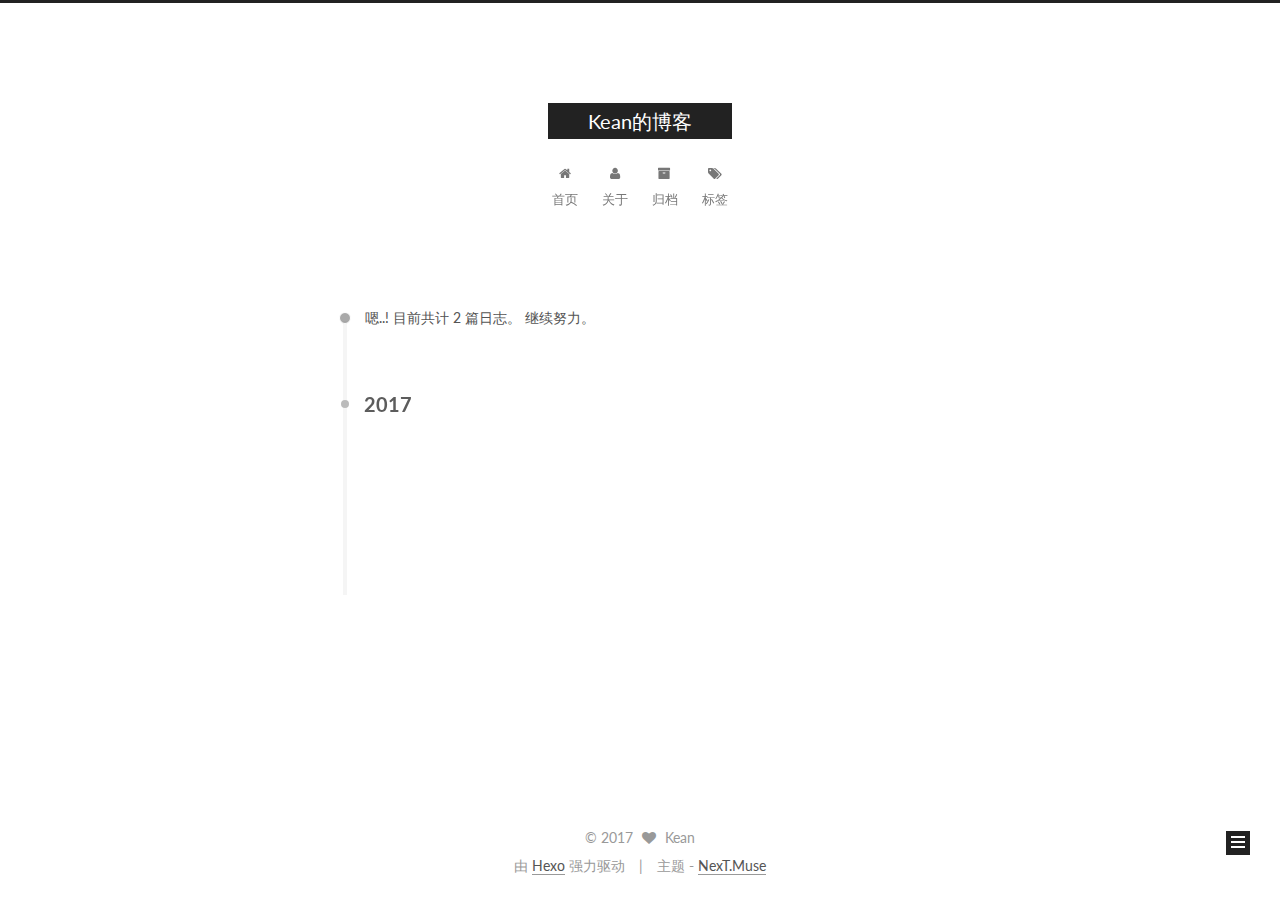
<file: archives/2017/index.html>
<!doctype html>



  


<html class="theme-next muse use-motion" lang="zh-Hans">
<head>
  <meta charset="UTF-8"/>
<meta http-equiv="X-UA-Compatible" content="IE=edge" />
<meta name="viewport" content="width=device-width, initial-scale=1, maximum-scale=1"/>



<meta http-equiv="Cache-Control" content="no-transform" />
<meta http-equiv="Cache-Control" content="no-siteapp" />















  
  
  <link href="/lib/fancybox/source/jquery.fancybox.css?v=2.1.5" rel="stylesheet" type="text/css" />




  
  
  
  

  
    
    
  

  

  

  

  

  
    
    
    <link href="//fonts.googleapis.com/css?family=Lato:300,300italic,400,400italic,700,700italic&subset=latin,latin-ext" rel="stylesheet" type="text/css">
  






<link href="/lib/font-awesome/css/font-awesome.min.css?v=4.6.2" rel="stylesheet" type="text/css" />

<link href="/css/main.css?v=5.1.0" rel="stylesheet" type="text/css" />


  <meta name="keywords" content="Hexo, NexT" />








  <link rel="shortcut icon" type="image/x-icon" href="/favicon.ico?v=5.1.0" />






<meta name="description" content="职位:iOS工程师，坐标:上海">
<meta property="og:type" content="website">
<meta property="og:title" content="Kean的博客">
<meta property="og:url" content="http://yoursite.com/archives/2017/index.html">
<meta property="og:site_name" content="Kean的博客">
<meta property="og:description" content="职位:iOS工程师，坐标:上海">
<meta name="twitter:card" content="summary">
<meta name="twitter:title" content="Kean的博客">
<meta name="twitter:description" content="职位:iOS工程师，坐标:上海">



<script type="text/javascript" id="hexo.configurations">
  var NexT = window.NexT || {};
  var CONFIG = {
    root: '/',
    scheme: 'Muse',
    sidebar: {"position":"left","display":"post","offset":12,"offset_float":0,"b2t":false,"scrollpercent":false},
    fancybox: true,
    motion: true,
    duoshuo: {
      userId: '0',
      author: '博主'
    },
    algolia: {
      applicationID: '',
      apiKey: '',
      indexName: '',
      hits: {"per_page":10},
      labels: {"input_placeholder":"Search for Posts","hits_empty":"We didn't find any results for the search: ${query}","hits_stats":"${hits} results found in ${time} ms"}
    }
  };
</script>



  <link rel="canonical" href="http://yoursite.com/archives/2017/"/>





  <title> 归档 | Kean的博客 </title>
</head>

<body itemscope itemtype="http://schema.org/WebPage" lang="zh-Hans">

  














  
  
    
  

  <div class="container one-collumn sidebar-position-left  page-archive  ">
    <div class="headband"></div>

    <header id="header" class="header" itemscope itemtype="http://schema.org/WPHeader">
      <div class="header-inner"><div class="site-brand-wrapper">
  <div class="site-meta ">
    

    <div class="custom-logo-site-title">
      <a href="/"  class="brand" rel="start">
        <span class="logo-line-before"><i></i></span>
        <span class="site-title">Kean的博客</span>
        <span class="logo-line-after"><i></i></span>
      </a>
    </div>
      
        <p class="site-subtitle"></p>
      
  </div>

  <div class="site-nav-toggle">
    <button>
      <span class="btn-bar"></span>
      <span class="btn-bar"></span>
      <span class="btn-bar"></span>
    </button>
  </div>
</div>

<nav class="site-nav">
  

  
    <ul id="menu" class="menu">
      
        
        <li class="menu-item menu-item-home">
          <a href="/" rel="section">
            
              <i class="menu-item-icon fa fa-fw fa-home"></i> <br />
            
            首页
          </a>
        </li>
      
        
        <li class="menu-item menu-item-about">
          <a href="/about" rel="section">
            
              <i class="menu-item-icon fa fa-fw fa-user"></i> <br />
            
            关于
          </a>
        </li>
      
        
        <li class="menu-item menu-item-archives">
          <a href="/archives" rel="section">
            
              <i class="menu-item-icon fa fa-fw fa-archive"></i> <br />
            
            归档
          </a>
        </li>
      
        
        <li class="menu-item menu-item-tags">
          <a href="/tags" rel="section">
            
              <i class="menu-item-icon fa fa-fw fa-tags"></i> <br />
            
            标签
          </a>
        </li>
      

      
    </ul>
  

  
</nav>



 </div>
    </header>

    <main id="main" class="main">
      <div class="main-inner">
        <div class="content-wrap">
          <div id="content" class="content">
            

  <section id="posts" class="posts-collapse">
    <span class="archive-move-on"></span>

    <span class="archive-page-counter">
      
      
      
        
      
      嗯..! 目前共计 2 篇日志。 继续努力。
    </span>

    

      
      
      

      
        
        <div class="collection-title">
          <h2 class="archive-year motion-element" id="archive-year-2017">2017</h2>
        </div>
      
      

      

  <article class="post post-type-normal" itemscope itemtype="http://schema.org/Article">
    <header class="post-header">

      <h1 class="post-title">
        
            <a class="post-title-link" href="/2017/02/14/first/" itemprop="url">
              
                <span itemprop="name">first</span>
              
            </a>
        
      </h1>

      <div class="post-meta">
        <time class="post-time" itemprop="dateCreated"
              datetime="2017-02-14T16:03:35+08:00"
              content="2017-02-14" >
          02-14
        </time>
      </div>

    </header>
  </article>



    

      
      
      

      
      

      

  <article class="post post-type-normal" itemscope itemtype="http://schema.org/Article">
    <header class="post-header">

      <h1 class="post-title">
        
            <a class="post-title-link" href="/2017/02/13/hello-world/" itemprop="url">
              
                <span itemprop="name">Hello World</span>
              
            </a>
        
      </h1>

      <div class="post-meta">
        <time class="post-time" itemprop="dateCreated"
              datetime="2017-02-13T10:00:16+08:00"
              content="2017-02-13" >
          02-13
        </time>
      </div>

    </header>
  </article>



    

  </section>

  


          
          </div>
          


          

        </div>
        
          
  
  <div class="sidebar-toggle">
    <div class="sidebar-toggle-line-wrap">
      <span class="sidebar-toggle-line sidebar-toggle-line-first"></span>
      <span class="sidebar-toggle-line sidebar-toggle-line-middle"></span>
      <span class="sidebar-toggle-line sidebar-toggle-line-last"></span>
    </div>
  </div>

  <aside id="sidebar" class="sidebar">
    <div class="sidebar-inner">

      

      

      <section class="site-overview sidebar-panel sidebar-panel-active">
        <div class="site-author motion-element" itemprop="author" itemscope itemtype="http://schema.org/Person">
          <img class="site-author-image" itemprop="image"
               src="/uploads/CityofSky.png"
               alt="Kean" />
          <p class="site-author-name" itemprop="name">Kean</p>
           
              <p class="site-description motion-element" itemprop="description">职位:iOS工程师，坐标:上海</p>
          
        </div>
        <nav class="site-state motion-element">
        
          
            <div class="site-state-item site-state-posts">
              <a href="/archives">
                <span class="site-state-item-count">2</span>
                <span class="site-state-item-name">日志</span>
              </a>
            </div>
          

          

          

        </nav>

        

        <div class="links-of-author motion-element">
          
        </div>

        
        

        
        

        


      </section>

      

      

    </div>
  </aside>


        
      </div>
    </main>

    <footer id="footer" class="footer">
      <div class="footer-inner">
        <div class="copyright" >
  
  &copy; 
  <span itemprop="copyrightYear">2017</span>
  <span class="with-love">
    <i class="fa fa-heart"></i>
  </span>
  <span class="author" itemprop="copyrightHolder">Kean</span>
</div>


<div class="powered-by">
  由 <a class="theme-link" href="https://hexo.io">Hexo</a> 强力驱动
</div>

<div class="theme-info">
  主题 -
  <a class="theme-link" href="https://github.com/iissnan/hexo-theme-next">
    NexT.Muse
  </a>
</div>


        

        
      </div>
    </footer>

    
      <div class="back-to-top">
        <i class="fa fa-arrow-up"></i>
        
      </div>
    
    
  </div>

  

<script type="text/javascript">
  if (Object.prototype.toString.call(window.Promise) !== '[object Function]') {
    window.Promise = null;
  }
</script>









  




  
  <script type="text/javascript" src="/lib/jquery/index.js?v=2.1.3"></script>

  
  <script type="text/javascript" src="/lib/fastclick/lib/fastclick.min.js?v=1.0.6"></script>

  
  <script type="text/javascript" src="/lib/jquery_lazyload/jquery.lazyload.js?v=1.9.7"></script>

  
  <script type="text/javascript" src="/lib/velocity/velocity.min.js?v=1.2.1"></script>

  
  <script type="text/javascript" src="/lib/velocity/velocity.ui.min.js?v=1.2.1"></script>

  
  <script type="text/javascript" src="/lib/fancybox/source/jquery.fancybox.pack.js?v=2.1.5"></script>


  


  <script type="text/javascript" src="/js/src/utils.js?v=5.1.0"></script>

  <script type="text/javascript" src="/js/src/motion.js?v=5.1.0"></script>



  
  

  
  
    <script type="text/javascript" id="motion.page.archive">
      $('.archive-year').velocity('transition.slideLeftIn');
    </script>
  


  


  <script type="text/javascript" src="/js/src/bootstrap.js?v=5.1.0"></script>



  



  




	





  





  





  



  
  

  

  

  

  


  

</body>
</html>
</file>
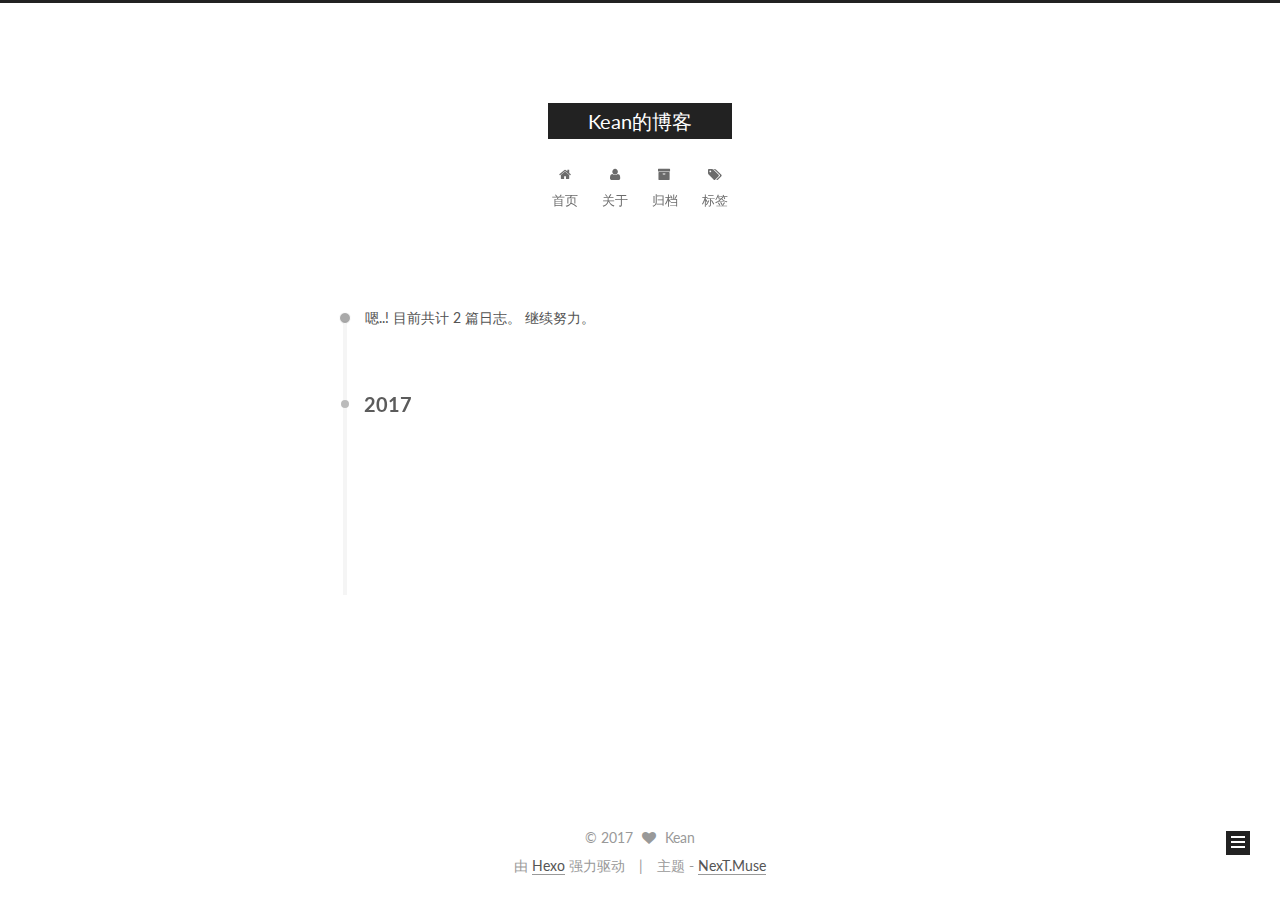
<file: archives/2017/02/index.html>
<!doctype html>



  


<html class="theme-next muse use-motion" lang="zh-Hans">
<head>
  <meta charset="UTF-8"/>
<meta http-equiv="X-UA-Compatible" content="IE=edge" />
<meta name="viewport" content="width=device-width, initial-scale=1, maximum-scale=1"/>



<meta http-equiv="Cache-Control" content="no-transform" />
<meta http-equiv="Cache-Control" content="no-siteapp" />















  
  
  <link href="/lib/fancybox/source/jquery.fancybox.css?v=2.1.5" rel="stylesheet" type="text/css" />




  
  
  
  

  
    
    
  

  

  

  

  

  
    
    
    <link href="//fonts.googleapis.com/css?family=Lato:300,300italic,400,400italic,700,700italic&subset=latin,latin-ext" rel="stylesheet" type="text/css">
  






<link href="/lib/font-awesome/css/font-awesome.min.css?v=4.6.2" rel="stylesheet" type="text/css" />

<link href="/css/main.css?v=5.1.0" rel="stylesheet" type="text/css" />


  <meta name="keywords" content="Hexo, NexT" />








  <link rel="shortcut icon" type="image/x-icon" href="/favicon.ico?v=5.1.0" />






<meta name="description" content="职位:iOS工程师，坐标:上海">
<meta property="og:type" content="website">
<meta property="og:title" content="Kean的博客">
<meta property="og:url" content="http://yoursite.com/archives/2017/02/index.html">
<meta property="og:site_name" content="Kean的博客">
<meta property="og:description" content="职位:iOS工程师，坐标:上海">
<meta name="twitter:card" content="summary">
<meta name="twitter:title" content="Kean的博客">
<meta name="twitter:description" content="职位:iOS工程师，坐标:上海">



<script type="text/javascript" id="hexo.configurations">
  var NexT = window.NexT || {};
  var CONFIG = {
    root: '/',
    scheme: 'Muse',
    sidebar: {"position":"left","display":"post","offset":12,"offset_float":0,"b2t":false,"scrollpercent":false},
    fancybox: true,
    motion: true,
    duoshuo: {
      userId: '0',
      author: '博主'
    },
    algolia: {
      applicationID: '',
      apiKey: '',
      indexName: '',
      hits: {"per_page":10},
      labels: {"input_placeholder":"Search for Posts","hits_empty":"We didn't find any results for the search: ${query}","hits_stats":"${hits} results found in ${time} ms"}
    }
  };
</script>



  <link rel="canonical" href="http://yoursite.com/archives/2017/02/"/>





  <title> 归档 | Kean的博客 </title>
</head>

<body itemscope itemtype="http://schema.org/WebPage" lang="zh-Hans">

  














  
  
    
  

  <div class="container one-collumn sidebar-position-left  page-archive  ">
    <div class="headband"></div>

    <header id="header" class="header" itemscope itemtype="http://schema.org/WPHeader">
      <div class="header-inner"><div class="site-brand-wrapper">
  <div class="site-meta ">
    

    <div class="custom-logo-site-title">
      <a href="/"  class="brand" rel="start">
        <span class="logo-line-before"><i></i></span>
        <span class="site-title">Kean的博客</span>
        <span class="logo-line-after"><i></i></span>
      </a>
    </div>
      
        <p class="site-subtitle"></p>
      
  </div>

  <div class="site-nav-toggle">
    <button>
      <span class="btn-bar"></span>
      <span class="btn-bar"></span>
      <span class="btn-bar"></span>
    </button>
  </div>
</div>

<nav class="site-nav">
  

  
    <ul id="menu" class="menu">
      
        
        <li class="menu-item menu-item-home">
          <a href="/" rel="section">
            
              <i class="menu-item-icon fa fa-fw fa-home"></i> <br />
            
            首页
          </a>
        </li>
      
        
        <li class="menu-item menu-item-about">
          <a href="/about" rel="section">
            
              <i class="menu-item-icon fa fa-fw fa-user"></i> <br />
            
            关于
          </a>
        </li>
      
        
        <li class="menu-item menu-item-archives">
          <a href="/archives" rel="section">
            
              <i class="menu-item-icon fa fa-fw fa-archive"></i> <br />
            
            归档
          </a>
        </li>
      
        
        <li class="menu-item menu-item-tags">
          <a href="/tags" rel="section">
            
              <i class="menu-item-icon fa fa-fw fa-tags"></i> <br />
            
            标签
          </a>
        </li>
      

      
    </ul>
  

  
</nav>



 </div>
    </header>

    <main id="main" class="main">
      <div class="main-inner">
        <div class="content-wrap">
          <div id="content" class="content">
            

  <section id="posts" class="posts-collapse">
    <span class="archive-move-on"></span>

    <span class="archive-page-counter">
      
      
      
        
      
      嗯..! 目前共计 2 篇日志。 继续努力。
    </span>

    

      
      
      

      
        
        <div class="collection-title">
          <h2 class="archive-year motion-element" id="archive-year-2017">2017</h2>
        </div>
      
      

      

  <article class="post post-type-normal" itemscope itemtype="http://schema.org/Article">
    <header class="post-header">

      <h1 class="post-title">
        
            <a class="post-title-link" href="/2017/02/14/first/" itemprop="url">
              
                <span itemprop="name">first</span>
              
            </a>
        
      </h1>

      <div class="post-meta">
        <time class="post-time" itemprop="dateCreated"
              datetime="2017-02-14T16:03:35+08:00"
              content="2017-02-14" >
          02-14
        </time>
      </div>

    </header>
  </article>



    

      
      
      

      
      

      

  <article class="post post-type-normal" itemscope itemtype="http://schema.org/Article">
    <header class="post-header">

      <h1 class="post-title">
        
            <a class="post-title-link" href="/2017/02/13/hello-world/" itemprop="url">
              
                <span itemprop="name">Hello World</span>
              
            </a>
        
      </h1>

      <div class="post-meta">
        <time class="post-time" itemprop="dateCreated"
              datetime="2017-02-13T10:00:16+08:00"
              content="2017-02-13" >
          02-13
        </time>
      </div>

    </header>
  </article>



    

  </section>

  


          
          </div>
          


          

        </div>
        
          
  
  <div class="sidebar-toggle">
    <div class="sidebar-toggle-line-wrap">
      <span class="sidebar-toggle-line sidebar-toggle-line-first"></span>
      <span class="sidebar-toggle-line sidebar-toggle-line-middle"></span>
      <span class="sidebar-toggle-line sidebar-toggle-line-last"></span>
    </div>
  </div>

  <aside id="sidebar" class="sidebar">
    <div class="sidebar-inner">

      

      

      <section class="site-overview sidebar-panel sidebar-panel-active">
        <div class="site-author motion-element" itemprop="author" itemscope itemtype="http://schema.org/Person">
          <img class="site-author-image" itemprop="image"
               src="/uploads/CityofSky.png"
               alt="Kean" />
          <p class="site-author-name" itemprop="name">Kean</p>
           
              <p class="site-description motion-element" itemprop="description">职位:iOS工程师，坐标:上海</p>
          
        </div>
        <nav class="site-state motion-element">
        
          
            <div class="site-state-item site-state-posts">
              <a href="/archives">
                <span class="site-state-item-count">2</span>
                <span class="site-state-item-name">日志</span>
              </a>
            </div>
          

          

          

        </nav>

        

        <div class="links-of-author motion-element">
          
        </div>

        
        

        
        

        


      </section>

      

      

    </div>
  </aside>


        
      </div>
    </main>

    <footer id="footer" class="footer">
      <div class="footer-inner">
        <div class="copyright" >
  
  &copy; 
  <span itemprop="copyrightYear">2017</span>
  <span class="with-love">
    <i class="fa fa-heart"></i>
  </span>
  <span class="author" itemprop="copyrightHolder">Kean</span>
</div>


<div class="powered-by">
  由 <a class="theme-link" href="https://hexo.io">Hexo</a> 强力驱动
</div>

<div class="theme-info">
  主题 -
  <a class="theme-link" href="https://github.com/iissnan/hexo-theme-next">
    NexT.Muse
  </a>
</div>


        

        
      </div>
    </footer>

    
      <div class="back-to-top">
        <i class="fa fa-arrow-up"></i>
        
      </div>
    
    
  </div>

  

<script type="text/javascript">
  if (Object.prototype.toString.call(window.Promise) !== '[object Function]') {
    window.Promise = null;
  }
</script>









  




  
  <script type="text/javascript" src="/lib/jquery/index.js?v=2.1.3"></script>

  
  <script type="text/javascript" src="/lib/fastclick/lib/fastclick.min.js?v=1.0.6"></script>

  
  <script type="text/javascript" src="/lib/jquery_lazyload/jquery.lazyload.js?v=1.9.7"></script>

  
  <script type="text/javascript" src="/lib/velocity/velocity.min.js?v=1.2.1"></script>

  
  <script type="text/javascript" src="/lib/velocity/velocity.ui.min.js?v=1.2.1"></script>

  
  <script type="text/javascript" src="/lib/fancybox/source/jquery.fancybox.pack.js?v=2.1.5"></script>


  


  <script type="text/javascript" src="/js/src/utils.js?v=5.1.0"></script>

  <script type="text/javascript" src="/js/src/motion.js?v=5.1.0"></script>



  
  

  
  
    <script type="text/javascript" id="motion.page.archive">
      $('.archive-year').velocity('transition.slideLeftIn');
    </script>
  


  


  <script type="text/javascript" src="/js/src/bootstrap.js?v=5.1.0"></script>



  



  




	





  





  





  



  
  

  

  

  

  


  

</body>
</html>
</file>
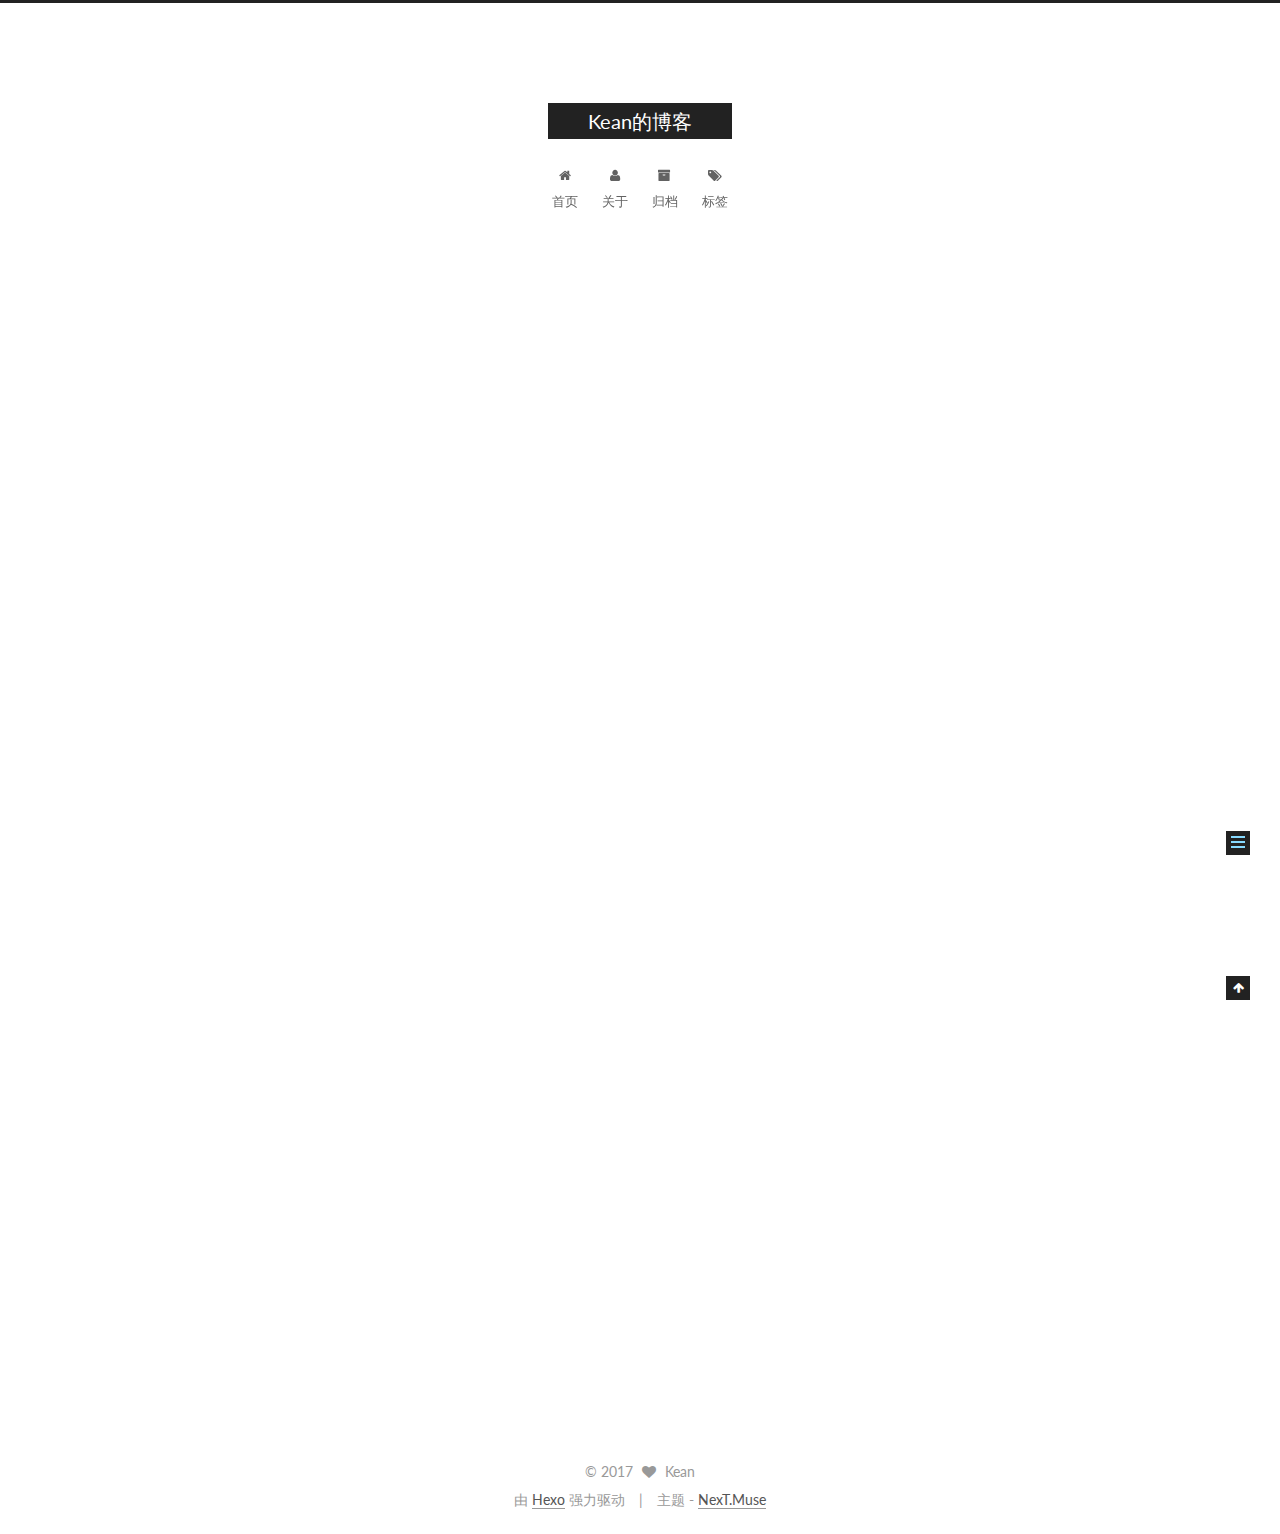
<file: 2017/02/13/hello-world/index.html>
<!doctype html>



  


<html class="theme-next muse use-motion" lang="zh-Hans">
<head>
  <meta charset="UTF-8"/>
<meta http-equiv="X-UA-Compatible" content="IE=edge" />
<meta name="viewport" content="width=device-width, initial-scale=1, maximum-scale=1"/>



<meta http-equiv="Cache-Control" content="no-transform" />
<meta http-equiv="Cache-Control" content="no-siteapp" />















  
  
  <link href="/lib/fancybox/source/jquery.fancybox.css?v=2.1.5" rel="stylesheet" type="text/css" />




  
  
  
  

  
    
    
  

  

  

  

  

  
    
    
    <link href="//fonts.googleapis.com/css?family=Lato:300,300italic,400,400italic,700,700italic&subset=latin,latin-ext" rel="stylesheet" type="text/css">
  






<link href="/lib/font-awesome/css/font-awesome.min.css?v=4.6.2" rel="stylesheet" type="text/css" />

<link href="/css/main.css?v=5.1.0" rel="stylesheet" type="text/css" />


  <meta name="keywords" content="Hexo, NexT" />








  <link rel="shortcut icon" type="image/x-icon" href="/favicon.ico?v=5.1.0" />






<meta name="description" content="Welcome to Hexo! This is your very first post. Check documentation for more info. If you get any problems when using Hexo, you can find the answer in troubleshooting or you can ask me on GitHub.
Quick">
<meta property="og:type" content="article">
<meta property="og:title" content="Hello World">
<meta property="og:url" content="http://yoursite.com/2017/02/13/hello-world/index.html">
<meta property="og:site_name" content="Kean的博客">
<meta property="og:description" content="Welcome to Hexo! This is your very first post. Check documentation for more info. If you get any problems when using Hexo, you can find the answer in troubleshooting or you can ask me on GitHub.
Quick">
<meta property="og:updated_time" content="2017-02-13T02:00:16.000Z">
<meta name="twitter:card" content="summary">
<meta name="twitter:title" content="Hello World">
<meta name="twitter:description" content="Welcome to Hexo! This is your very first post. Check documentation for more info. If you get any problems when using Hexo, you can find the answer in troubleshooting or you can ask me on GitHub.
Quick">



<script type="text/javascript" id="hexo.configurations">
  var NexT = window.NexT || {};
  var CONFIG = {
    root: '/',
    scheme: 'Muse',
    sidebar: {"position":"left","display":"post","offset":12,"offset_float":0,"b2t":false,"scrollpercent":false},
    fancybox: true,
    motion: true,
    duoshuo: {
      userId: '0',
      author: '博主'
    },
    algolia: {
      applicationID: '',
      apiKey: '',
      indexName: '',
      hits: {"per_page":10},
      labels: {"input_placeholder":"Search for Posts","hits_empty":"We didn't find any results for the search: ${query}","hits_stats":"${hits} results found in ${time} ms"}
    }
  };
</script>



  <link rel="canonical" href="http://yoursite.com/2017/02/13/hello-world/"/>





  <title> Hello World | Kean的博客 </title>
</head>

<body itemscope itemtype="http://schema.org/WebPage" lang="zh-Hans">

  














  
  
    
  

  <div class="container one-collumn sidebar-position-left page-post-detail ">
    <div class="headband"></div>

    <header id="header" class="header" itemscope itemtype="http://schema.org/WPHeader">
      <div class="header-inner"><div class="site-brand-wrapper">
  <div class="site-meta ">
    

    <div class="custom-logo-site-title">
      <a href="/"  class="brand" rel="start">
        <span class="logo-line-before"><i></i></span>
        <span class="site-title">Kean的博客</span>
        <span class="logo-line-after"><i></i></span>
      </a>
    </div>
      
        <p class="site-subtitle"></p>
      
  </div>

  <div class="site-nav-toggle">
    <button>
      <span class="btn-bar"></span>
      <span class="btn-bar"></span>
      <span class="btn-bar"></span>
    </button>
  </div>
</div>

<nav class="site-nav">
  

  
    <ul id="menu" class="menu">
      
        
        <li class="menu-item menu-item-home">
          <a href="/" rel="section">
            
              <i class="menu-item-icon fa fa-fw fa-home"></i> <br />
            
            首页
          </a>
        </li>
      
        
        <li class="menu-item menu-item-about">
          <a href="/about" rel="section">
            
              <i class="menu-item-icon fa fa-fw fa-user"></i> <br />
            
            关于
          </a>
        </li>
      
        
        <li class="menu-item menu-item-archives">
          <a href="/archives" rel="section">
            
              <i class="menu-item-icon fa fa-fw fa-archive"></i> <br />
            
            归档
          </a>
        </li>
      
        
        <li class="menu-item menu-item-tags">
          <a href="/tags" rel="section">
            
              <i class="menu-item-icon fa fa-fw fa-tags"></i> <br />
            
            标签
          </a>
        </li>
      

      
    </ul>
  

  
</nav>



 </div>
    </header>

    <main id="main" class="main">
      <div class="main-inner">
        <div class="content-wrap">
          <div id="content" class="content">
            

  <div id="posts" class="posts-expand">
    

  

  
  
  

  <article class="post post-type-normal " itemscope itemtype="http://schema.org/Article">
    <link itemprop="mainEntityOfPage" href="http://yoursite.com/2017/02/13/hello-world/">

    <span hidden itemprop="author" itemscope itemtype="http://schema.org/Person">
      <meta itemprop="name" content="Kean">
      <meta itemprop="description" content="">
      <meta itemprop="image" content="/uploads/CityofSky.png">
    </span>

    <span hidden itemprop="publisher" itemscope itemtype="http://schema.org/Organization">
      <meta itemprop="name" content="Kean的博客">
    </span>

    
      <header class="post-header">

        
        
          <h1 class="post-title" itemprop="name headline">
            
            
              
                Hello World
              
            
          </h1>
        

        <div class="post-meta">
          <span class="post-time">
            
              <span class="post-meta-item-icon">
                <i class="fa fa-calendar-o"></i>
              </span>
              
                <span class="post-meta-item-text">发表于</span>
              
              <time title="创建于" itemprop="dateCreated datePublished" datetime="2017-02-13T10:00:16+08:00">
                2017-02-13
              </time>
            

            

            
          </span>

          

          
            
          

          
          

          

          

          

        </div>
      </header>
    


    <div class="post-body" itemprop="articleBody">

      
      

      
        <p>Welcome to <a href="https://hexo.io/" target="_blank" rel="external">Hexo</a>! This is your very first post. Check <a href="https://hexo.io/docs/" target="_blank" rel="external">documentation</a> for more info. If you get any problems when using Hexo, you can find the answer in <a href="https://hexo.io/docs/troubleshooting.html" target="_blank" rel="external">troubleshooting</a> or you can ask me on <a href="https://github.com/hexojs/hexo/issues" target="_blank" rel="external">GitHub</a>.</p>
<h2 id="Quick-Start"><a href="#Quick-Start" class="headerlink" title="Quick Start"></a>Quick Start</h2><h3 id="Create-a-new-post"><a href="#Create-a-new-post" class="headerlink" title="Create a new post"></a>Create a new post</h3><figure class="highlight bash"><table><tr><td class="gutter"><pre><div class="line">1</div></pre></td><td class="code"><pre><div class="line">$ hexo new <span class="string">"My New Post"</span></div></pre></td></tr></table></figure>
<p>More info: <a href="https://hexo.io/docs/writing.html" target="_blank" rel="external">Writing</a></p>
<h3 id="Run-server"><a href="#Run-server" class="headerlink" title="Run server"></a>Run server</h3><figure class="highlight bash"><table><tr><td class="gutter"><pre><div class="line">1</div></pre></td><td class="code"><pre><div class="line">$ hexo server</div></pre></td></tr></table></figure>
<p>More info: <a href="https://hexo.io/docs/server.html" target="_blank" rel="external">Server</a></p>
<h3 id="Generate-static-files"><a href="#Generate-static-files" class="headerlink" title="Generate static files"></a>Generate static files</h3><figure class="highlight bash"><table><tr><td class="gutter"><pre><div class="line">1</div></pre></td><td class="code"><pre><div class="line">$ hexo generate</div></pre></td></tr></table></figure>
<p>More info: <a href="https://hexo.io/docs/generating.html" target="_blank" rel="external">Generating</a></p>
<h3 id="Deploy-to-remote-sites"><a href="#Deploy-to-remote-sites" class="headerlink" title="Deploy to remote sites"></a>Deploy to remote sites</h3><figure class="highlight bash"><table><tr><td class="gutter"><pre><div class="line">1</div></pre></td><td class="code"><pre><div class="line">$ hexo deploy</div></pre></td></tr></table></figure>
<p>More info: <a href="https://hexo.io/docs/deployment.html" target="_blank" rel="external">Deployment</a></p>

      
    </div>

    <div>
      
        

      
    </div>

    <div>
      
        

      
    </div>


    <footer class="post-footer">
      

      
        
      

      
        <div class="post-nav">
          <div class="post-nav-next post-nav-item">
            
          </div>

          <span class="post-nav-divider"></span>

          <div class="post-nav-prev post-nav-item">
            
              <a href="/2017/02/14/first/" rel="prev" title="first">
                first <i class="fa fa-chevron-right"></i>
              </a>
            
          </div>
        </div>
      

      
      
    </footer>
  </article>



    <div class="post-spread">
      
    </div>
  </div>

          
          </div>
          


          
  <div class="comments" id="comments">
    
  </div>


        </div>
        
          
  
  <div class="sidebar-toggle">
    <div class="sidebar-toggle-line-wrap">
      <span class="sidebar-toggle-line sidebar-toggle-line-first"></span>
      <span class="sidebar-toggle-line sidebar-toggle-line-middle"></span>
      <span class="sidebar-toggle-line sidebar-toggle-line-last"></span>
    </div>
  </div>

  <aside id="sidebar" class="sidebar">
    <div class="sidebar-inner">

      

      
        <ul class="sidebar-nav motion-element">
          <li class="sidebar-nav-toc sidebar-nav-active" data-target="post-toc-wrap" >
            文章目录
          </li>
          <li class="sidebar-nav-overview" data-target="site-overview">
            站点概览
          </li>
        </ul>
      

      <section class="site-overview sidebar-panel">
        <div class="site-author motion-element" itemprop="author" itemscope itemtype="http://schema.org/Person">
          <img class="site-author-image" itemprop="image"
               src="/uploads/CityofSky.png"
               alt="Kean" />
          <p class="site-author-name" itemprop="name">Kean</p>
           
              <p class="site-description motion-element" itemprop="description">职位:iOS工程师，坐标:上海</p>
          
        </div>
        <nav class="site-state motion-element">
        
          
            <div class="site-state-item site-state-posts">
              <a href="/archives">
                <span class="site-state-item-count">2</span>
                <span class="site-state-item-name">日志</span>
              </a>
            </div>
          

          

          

        </nav>

        

        <div class="links-of-author motion-element">
          
        </div>

        
        

        
        

        


      </section>

      
      <!--noindex-->
        <section class="post-toc-wrap motion-element sidebar-panel sidebar-panel-active">
          <div class="post-toc">

            
              
            

            
              <div class="post-toc-content"><ol class="nav"><li class="nav-item nav-level-2"><a class="nav-link" href="#Quick-Start"><span class="nav-number">1.</span> <span class="nav-text">Quick Start</span></a><ol class="nav-child"><li class="nav-item nav-level-3"><a class="nav-link" href="#Create-a-new-post"><span class="nav-number">1.1.</span> <span class="nav-text">Create a new post</span></a></li><li class="nav-item nav-level-3"><a class="nav-link" href="#Run-server"><span class="nav-number">1.2.</span> <span class="nav-text">Run server</span></a></li><li class="nav-item nav-level-3"><a class="nav-link" href="#Generate-static-files"><span class="nav-number">1.3.</span> <span class="nav-text">Generate static files</span></a></li><li class="nav-item nav-level-3"><a class="nav-link" href="#Deploy-to-remote-sites"><span class="nav-number">1.4.</span> <span class="nav-text">Deploy to remote sites</span></a></li></ol></li></ol></div>
            

          </div>
        </section>
      <!--/noindex-->
      

      

    </div>
  </aside>


        
      </div>
    </main>

    <footer id="footer" class="footer">
      <div class="footer-inner">
        <div class="copyright" >
  
  &copy; 
  <span itemprop="copyrightYear">2017</span>
  <span class="with-love">
    <i class="fa fa-heart"></i>
  </span>
  <span class="author" itemprop="copyrightHolder">Kean</span>
</div>


<div class="powered-by">
  由 <a class="theme-link" href="https://hexo.io">Hexo</a> 强力驱动
</div>

<div class="theme-info">
  主题 -
  <a class="theme-link" href="https://github.com/iissnan/hexo-theme-next">
    NexT.Muse
  </a>
</div>


        

        
      </div>
    </footer>

    
      <div class="back-to-top">
        <i class="fa fa-arrow-up"></i>
        
      </div>
    
    
  </div>

  

<script type="text/javascript">
  if (Object.prototype.toString.call(window.Promise) !== '[object Function]') {
    window.Promise = null;
  }
</script>









  




  
  <script type="text/javascript" src="/lib/jquery/index.js?v=2.1.3"></script>

  
  <script type="text/javascript" src="/lib/fastclick/lib/fastclick.min.js?v=1.0.6"></script>

  
  <script type="text/javascript" src="/lib/jquery_lazyload/jquery.lazyload.js?v=1.9.7"></script>

  
  <script type="text/javascript" src="/lib/velocity/velocity.min.js?v=1.2.1"></script>

  
  <script type="text/javascript" src="/lib/velocity/velocity.ui.min.js?v=1.2.1"></script>

  
  <script type="text/javascript" src="/lib/fancybox/source/jquery.fancybox.pack.js?v=2.1.5"></script>


  


  <script type="text/javascript" src="/js/src/utils.js?v=5.1.0"></script>

  <script type="text/javascript" src="/js/src/motion.js?v=5.1.0"></script>



  
  

  
  <script type="text/javascript" src="/js/src/scrollspy.js?v=5.1.0"></script>
<script type="text/javascript" src="/js/src/post-details.js?v=5.1.0"></script>



  


  <script type="text/javascript" src="/js/src/bootstrap.js?v=5.1.0"></script>



  



  




	





  





  





  



  
  

  

  

  

  


  

</body>
</html>
</file>
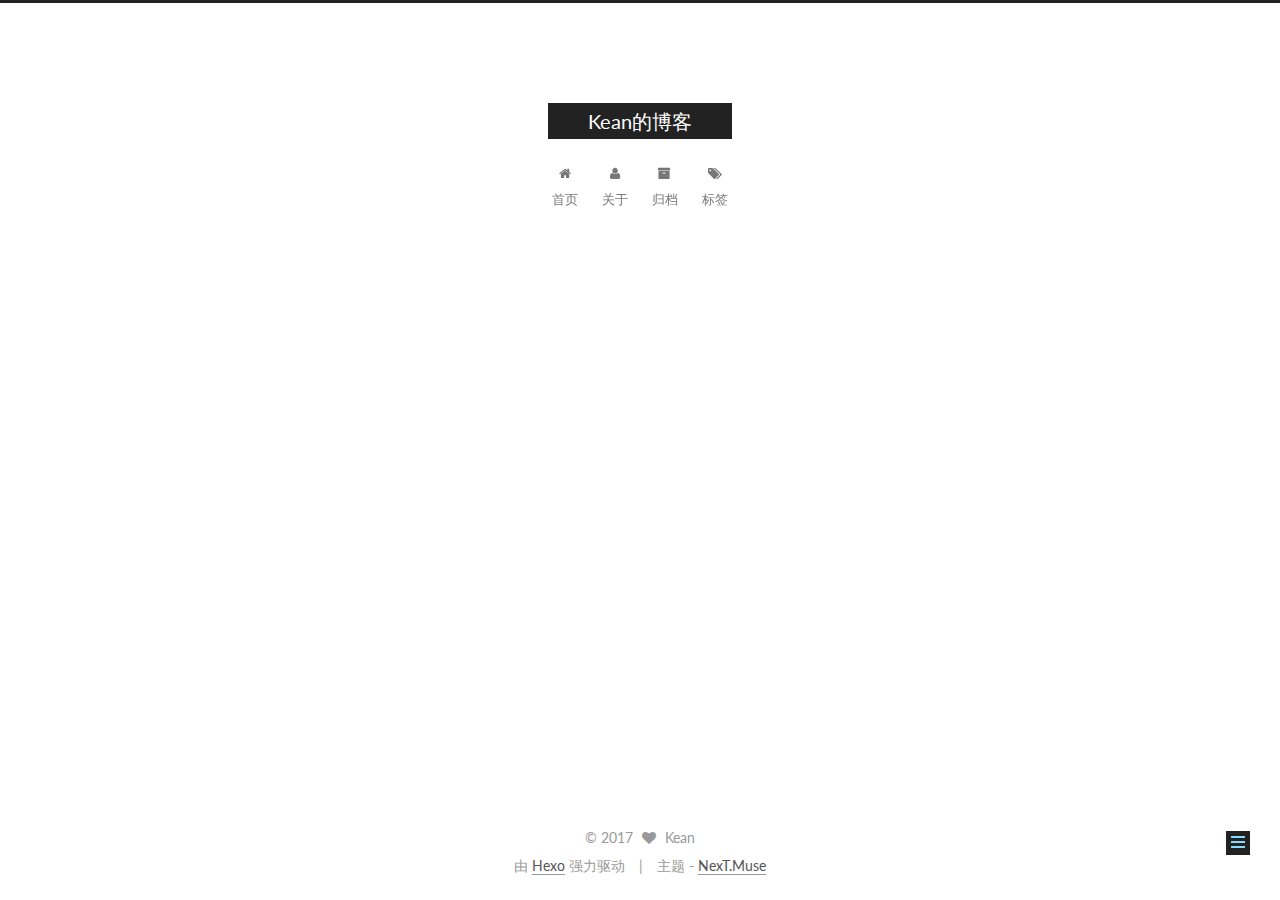
<file: 2017/02/14/first/index.html>
<!doctype html>



  


<html class="theme-next muse use-motion" lang="zh-Hans">
<head>
  <meta charset="UTF-8"/>
<meta http-equiv="X-UA-Compatible" content="IE=edge" />
<meta name="viewport" content="width=device-width, initial-scale=1, maximum-scale=1"/>



<meta http-equiv="Cache-Control" content="no-transform" />
<meta http-equiv="Cache-Control" content="no-siteapp" />















  
  
  <link href="/lib/fancybox/source/jquery.fancybox.css?v=2.1.5" rel="stylesheet" type="text/css" />




  
  
  
  

  
    
    
  

  

  

  

  

  
    
    
    <link href="//fonts.googleapis.com/css?family=Lato:300,300italic,400,400italic,700,700italic&subset=latin,latin-ext" rel="stylesheet" type="text/css">
  






<link href="/lib/font-awesome/css/font-awesome.min.css?v=4.6.2" rel="stylesheet" type="text/css" />

<link href="/css/main.css?v=5.1.0" rel="stylesheet" type="text/css" />


  <meta name="keywords" content="Hexo, NexT" />








  <link rel="shortcut icon" type="image/x-icon" href="/favicon.ico?v=5.1.0" />






<meta name="description" content="初步搭建博客，还有很多需要完善">
<meta property="og:type" content="article">
<meta property="og:title" content="first">
<meta property="og:url" content="http://yoursite.com/2017/02/14/first/index.html">
<meta property="og:site_name" content="Kean的博客">
<meta property="og:description" content="初步搭建博客，还有很多需要完善">
<meta property="og:updated_time" content="2017-02-28T08:47:44.000Z">
<meta name="twitter:card" content="summary">
<meta name="twitter:title" content="first">
<meta name="twitter:description" content="初步搭建博客，还有很多需要完善">



<script type="text/javascript" id="hexo.configurations">
  var NexT = window.NexT || {};
  var CONFIG = {
    root: '/',
    scheme: 'Muse',
    sidebar: {"position":"left","display":"post","offset":12,"offset_float":0,"b2t":false,"scrollpercent":false},
    fancybox: true,
    motion: true,
    duoshuo: {
      userId: '0',
      author: '博主'
    },
    algolia: {
      applicationID: '',
      apiKey: '',
      indexName: '',
      hits: {"per_page":10},
      labels: {"input_placeholder":"Search for Posts","hits_empty":"We didn't find any results for the search: ${query}","hits_stats":"${hits} results found in ${time} ms"}
    }
  };
</script>



  <link rel="canonical" href="http://yoursite.com/2017/02/14/first/"/>





  <title> first | Kean的博客 </title>
</head>

<body itemscope itemtype="http://schema.org/WebPage" lang="zh-Hans">

  














  
  
    
  

  <div class="container one-collumn sidebar-position-left page-post-detail ">
    <div class="headband"></div>

    <header id="header" class="header" itemscope itemtype="http://schema.org/WPHeader">
      <div class="header-inner"><div class="site-brand-wrapper">
  <div class="site-meta ">
    

    <div class="custom-logo-site-title">
      <a href="/"  class="brand" rel="start">
        <span class="logo-line-before"><i></i></span>
        <span class="site-title">Kean的博客</span>
        <span class="logo-line-after"><i></i></span>
      </a>
    </div>
      
        <p class="site-subtitle"></p>
      
  </div>

  <div class="site-nav-toggle">
    <button>
      <span class="btn-bar"></span>
      <span class="btn-bar"></span>
      <span class="btn-bar"></span>
    </button>
  </div>
</div>

<nav class="site-nav">
  

  
    <ul id="menu" class="menu">
      
        
        <li class="menu-item menu-item-home">
          <a href="/" rel="section">
            
              <i class="menu-item-icon fa fa-fw fa-home"></i> <br />
            
            首页
          </a>
        </li>
      
        
        <li class="menu-item menu-item-about">
          <a href="/about" rel="section">
            
              <i class="menu-item-icon fa fa-fw fa-user"></i> <br />
            
            关于
          </a>
        </li>
      
        
        <li class="menu-item menu-item-archives">
          <a href="/archives" rel="section">
            
              <i class="menu-item-icon fa fa-fw fa-archive"></i> <br />
            
            归档
          </a>
        </li>
      
        
        <li class="menu-item menu-item-tags">
          <a href="/tags" rel="section">
            
              <i class="menu-item-icon fa fa-fw fa-tags"></i> <br />
            
            标签
          </a>
        </li>
      

      
    </ul>
  

  
</nav>



 </div>
    </header>

    <main id="main" class="main">
      <div class="main-inner">
        <div class="content-wrap">
          <div id="content" class="content">
            

  <div id="posts" class="posts-expand">
    

  

  
  
  

  <article class="post post-type-normal " itemscope itemtype="http://schema.org/Article">
    <link itemprop="mainEntityOfPage" href="http://yoursite.com/2017/02/14/first/">

    <span hidden itemprop="author" itemscope itemtype="http://schema.org/Person">
      <meta itemprop="name" content="Kean">
      <meta itemprop="description" content="">
      <meta itemprop="image" content="/uploads/CityofSky.png">
    </span>

    <span hidden itemprop="publisher" itemscope itemtype="http://schema.org/Organization">
      <meta itemprop="name" content="Kean的博客">
    </span>

    
      <header class="post-header">

        
        
          <h1 class="post-title" itemprop="name headline">
            
            
              
                first
              
            
          </h1>
        

        <div class="post-meta">
          <span class="post-time">
            
              <span class="post-meta-item-icon">
                <i class="fa fa-calendar-o"></i>
              </span>
              
                <span class="post-meta-item-text">发表于</span>
              
              <time title="创建于" itemprop="dateCreated datePublished" datetime="2017-02-14T16:03:35+08:00">
                2017-02-14
              </time>
            

            

            
          </span>

          

          
            
          

          
          

          

          

          

        </div>
      </header>
    


    <div class="post-body" itemprop="articleBody">

      
      

      
        <blockquote>
<p>初步搭建博客，还有很多需要完善</p>
</blockquote>

      
    </div>

    <div>
      
        

      
    </div>

    <div>
      
        

      
    </div>


    <footer class="post-footer">
      

      
        
      

      
        <div class="post-nav">
          <div class="post-nav-next post-nav-item">
            
              <a href="/2017/02/13/hello-world/" rel="next" title="Hello World">
                <i class="fa fa-chevron-left"></i> Hello World
              </a>
            
          </div>

          <span class="post-nav-divider"></span>

          <div class="post-nav-prev post-nav-item">
            
          </div>
        </div>
      

      
      
    </footer>
  </article>



    <div class="post-spread">
      
    </div>
  </div>

          
          </div>
          


          
  <div class="comments" id="comments">
    
  </div>


        </div>
        
          
  
  <div class="sidebar-toggle">
    <div class="sidebar-toggle-line-wrap">
      <span class="sidebar-toggle-line sidebar-toggle-line-first"></span>
      <span class="sidebar-toggle-line sidebar-toggle-line-middle"></span>
      <span class="sidebar-toggle-line sidebar-toggle-line-last"></span>
    </div>
  </div>

  <aside id="sidebar" class="sidebar">
    <div class="sidebar-inner">

      

      

      <section class="site-overview sidebar-panel sidebar-panel-active">
        <div class="site-author motion-element" itemprop="author" itemscope itemtype="http://schema.org/Person">
          <img class="site-author-image" itemprop="image"
               src="/uploads/CityofSky.png"
               alt="Kean" />
          <p class="site-author-name" itemprop="name">Kean</p>
           
              <p class="site-description motion-element" itemprop="description">职位:iOS工程师，坐标:上海</p>
          
        </div>
        <nav class="site-state motion-element">
        
          
            <div class="site-state-item site-state-posts">
              <a href="/archives">
                <span class="site-state-item-count">2</span>
                <span class="site-state-item-name">日志</span>
              </a>
            </div>
          

          

          

        </nav>

        

        <div class="links-of-author motion-element">
          
        </div>

        
        

        
        

        


      </section>

      

      

    </div>
  </aside>


        
      </div>
    </main>

    <footer id="footer" class="footer">
      <div class="footer-inner">
        <div class="copyright" >
  
  &copy; 
  <span itemprop="copyrightYear">2017</span>
  <span class="with-love">
    <i class="fa fa-heart"></i>
  </span>
  <span class="author" itemprop="copyrightHolder">Kean</span>
</div>


<div class="powered-by">
  由 <a class="theme-link" href="https://hexo.io">Hexo</a> 强力驱动
</div>

<div class="theme-info">
  主题 -
  <a class="theme-link" href="https://github.com/iissnan/hexo-theme-next">
    NexT.Muse
  </a>
</div>


        

        
      </div>
    </footer>

    
      <div class="back-to-top">
        <i class="fa fa-arrow-up"></i>
        
      </div>
    
    
  </div>

  

<script type="text/javascript">
  if (Object.prototype.toString.call(window.Promise) !== '[object Function]') {
    window.Promise = null;
  }
</script>









  




  
  <script type="text/javascript" src="/lib/jquery/index.js?v=2.1.3"></script>

  
  <script type="text/javascript" src="/lib/fastclick/lib/fastclick.min.js?v=1.0.6"></script>

  
  <script type="text/javascript" src="/lib/jquery_lazyload/jquery.lazyload.js?v=1.9.7"></script>

  
  <script type="text/javascript" src="/lib/velocity/velocity.min.js?v=1.2.1"></script>

  
  <script type="text/javascript" src="/lib/velocity/velocity.ui.min.js?v=1.2.1"></script>

  
  <script type="text/javascript" src="/lib/fancybox/source/jquery.fancybox.pack.js?v=2.1.5"></script>


  


  <script type="text/javascript" src="/js/src/utils.js?v=5.1.0"></script>

  <script type="text/javascript" src="/js/src/motion.js?v=5.1.0"></script>



  
  

  
  <script type="text/javascript" src="/js/src/scrollspy.js?v=5.1.0"></script>
<script type="text/javascript" src="/js/src/post-details.js?v=5.1.0"></script>



  


  <script type="text/javascript" src="/js/src/bootstrap.js?v=5.1.0"></script>



  



  




	





  





  





  



  
  

  

  

  

  


  

</body>
</html>
</file>
<file: css/main.css>
/* normalize.css v3.0.2 | MIT License | git.io/normalize */
html {
  font-family: sans-serif; /* 1 */
  -ms-text-size-adjust: 100%; /* 2 */
  -webkit-text-size-adjust: 100%; /* 2 */
}
body {
  margin: 0;
}
article,
aside,
details,
figcaption,
figure,
footer,
header,
hgroup,
main,
menu,
nav,
section,
summary {
  display: block;
}
audio,
canvas,
progress,
video {
  display: inline-block; /* 1 */
  vertical-align: baseline; /* 2 */
}
audio:not([controls]) {
  display: none;
  height: 0;
}
[hidden],
template {
  display: none;
}
a {
  background-color: transparent;
}
a:active,
a:hover {
  outline: 0;
}
abbr[title] {
  border-bottom: 1px dotted;
}
b,
strong {
  font-weight: bold;
}
dfn {
  font-style: italic;
}
h1 {
  font-size: 2em;
  margin: 0.67em 0;
}
mark {
  background: #ff0;
  color: #000;
}
small {
  font-size: 80%;
}
sub,
sup {
  font-size: 75%;
  line-height: 0;
  position: relative;
  vertical-align: baseline;
}
sup {
  top: -0.5em;
}
sub {
  bottom: -0.25em;
}
img {
  border: 0;
}
svg:not(:root) {
  overflow: hidden;
}
figure {
  margin: 1em 40px;
}
hr {
  -moz-box-sizing: content-box;
  box-sizing: content-box;
  height: 0;
}
pre {
  overflow: auto;
}
code,
kbd,
pre,
samp {
  font-family: monospace, monospace;
  font-size: 1em;
}
button,
input,
optgroup,
select,
textarea {
  color: inherit; /* 1 */
  font: inherit; /* 2 */
  margin: 0; /* 3 */
}
button {
  overflow: visible;
}
button,
select {
  text-transform: none;
}
button,
html input[type="button"],
input[type="reset"],
input[type="submit"] {
  -webkit-appearance: button; /* 2 */
  cursor: pointer; /* 3 */
}
button[disabled],
html input[disabled] {
  cursor: default;
}
button::-moz-focus-inner,
input::-moz-focus-inner {
  border: 0;
  padding: 0;
}
input {
  line-height: normal;
}
input[type="checkbox"],
input[type="radio"] {
  box-sizing: border-box; /* 1 */
  padding: 0; /* 2 */
}
input[type="number"]::-webkit-inner-spin-button,
input[type="number"]::-webkit-outer-spin-button {
  height: auto;
}
input[type="search"] {
  -webkit-appearance: textfield; /* 1 */
  -moz-box-sizing: content-box;
  -webkit-box-sizing: content-box; /* 2 */
  box-sizing: content-box;
}
input[type="search"]::-webkit-search-cancel-button,
input[type="search"]::-webkit-search-decoration {
  -webkit-appearance: none;
}
fieldset {
  border: 1px solid #c0c0c0;
  margin: 0 2px;
  padding: 0.35em 0.625em 0.75em;
}
legend {
  border: 0; /* 1 */
  padding: 0; /* 2 */
}
textarea {
  overflow: auto;
}
optgroup {
  font-weight: bold;
}
table {
  border-collapse: collapse;
  border-spacing: 0;
}
td,
th {
  padding: 0;
}
::selection {
  background: #262a30;
  color: #fff;
}
body {
  position: relative;
  font-family: 'Lato', "PingFang SC", "Microsoft YaHei", sans-serif;
  font-size: 14px;
  line-height: 2;
  color: #555;
  background: #fff;
}
@media (max-width: 767px) {
  body {
    padding-right: 0 !important;
  }
}
@media (min-width: 768px) and (max-width: 991px) {
  body {
    padding-right: 0 !important;
  }
}
@media (min-width: 1600px) {
  body {
    font-size: 16px;
  }
}
h1,
h2,
h3,
h4,
h5,
h6 {
  margin: 0;
  padding: 0;
  font-weight: bold;
  line-height: 1.5;
  font-family: 'Lato', "PingFang SC", "Microsoft YaHei", sans-serif;
}
h2,
h3,
h4,
h5,
h6 {
  margin: 20px 0 15px;
}
h1 {
  font-size: 22px;
}
@media (max-width: 767px) {
  h1 {
    font-size: 18px;
  }
}
h2 {
  font-size: 20px;
}
@media (max-width: 767px) {
  h2 {
    font-size: 16px;
  }
}
h3 {
  font-size: 18px;
}
@media (max-width: 767px) {
  h3 {
    font-size: 14px;
  }
}
h4 {
  font-size: 16px;
}
@media (max-width: 767px) {
  h4 {
    font-size: 12px;
  }
}
h5 {
  font-size: 14px;
}
@media (max-width: 767px) {
  h5 {
    font-size: 10px;
  }
}
h6 {
  font-size: 12px;
}
@media (max-width: 767px) {
  h6 {
    font-size: 8px;
  }
}
p {
  margin: 0 0 25px 0;
}
a {
  color: #555;
  text-decoration: none;
  border-bottom: 1px solid #999;
  word-wrap: break-word;
}
a:hover {
  color: #222;
  border-bottom-color: #222;
}
blockquote {
  margin: 0;
  padding: 0;
}
img {
  display: block;
  margin: auto;
  max-width: 100%;
  height: auto;
}
hr {
  margin: 40px 0;
  height: 3px;
  border: none;
  background-color: #ddd;
  background-image: repeating-linear-gradient(-45deg, #fff, #fff 4px, transparent 4px, transparent 8px);
}
blockquote {
  padding: 0 15px;
  color: #666;
  border-left: 4px solid #ddd;
}
blockquote cite::before {
  content: "-";
  padding: 0 5px;
}
dt {
  font-weight: 700;
}
dd {
  margin: 0;
  padding: 0;
}
.text-left {
  text-align: left;
}
.text-center {
  text-align: center;
}
.text-right {
  text-align: right;
}
.text-justify {
  text-align: justify;
}
.text-nowrap {
  white-space: nowrap;
}
.text-lowercase {
  text-transform: lowercase;
}
.text-uppercase {
  text-transform: uppercase;
}
.text-capitalize {
  text-transform: capitalize;
}
.center-block {
  display: block;
  margin-left: auto;
  margin-right: auto;
}
.clearfix:before,
.clearfix:after {
  content: " ";
  display: table;
}
.clearfix:after {
  clear: both;
}
.pullquote {
  width: 45%;
}
.pullquote.left {
  float: left;
  margin-left: 5px;
  margin-right: 10px;
}
.pullquote.right {
  float: right;
  margin-left: 10px;
  margin-right: 5px;
}
.affix.affix.affix {
  position: fixed;
}
.translation {
  margin-top: -20px;
  font-size: 14px;
  color: #999;
}
.scrollbar-measure {
  width: 100px;
  height: 100px;
  overflow: scroll;
  position: absolute;
  top: -9999px;
}
.use-motion .motion-element {
  opacity: 0;
}
table {
  margin: 20px 0;
  width: 100%;
  border-collapse: collapse;
  border-spacing: 0;
  border: 1px solid #ddd;
  font-size: 14px;
  table-layout: fixed;
  word-wrap: break-all;
}
table>tbody>tr:nth-of-type(odd) {
  background-color: #f9f9f9;
}
table>tbody>tr:hover {
  background-color: #f5f5f5;
}
caption,
th,
td {
  padding: 8px;
  text-align: left;
  vertical-align: middle;
  font-weight: normal;
}
th,
td {
  border-bottom: 3px solid #ddd;
  border-right: 1px solid #eee;
}
th {
  padding-bottom: 10px;
  font-weight: 700;
}
td {
  border-bottom-width: 1px;
}
html,
body {
  height: 100%;
}
.container {
  position: relative;
  min-height: 100%;
}
.header-inner {
  margin: 0 auto;
  padding: 100px 0 70px;
  width: 700px;
}
@media (min-width: 1600px) {
  .container .header-inner {
    width: 900px;
  }
}
.main {
  padding-bottom: 150px;
}
.main-inner {
  margin: 0 auto;
  width: 700px;
}
@media (min-width: 1600px) {
  .container .main-inner {
    width: 900px;
  }
}
.footer {
  position: absolute;
  left: 0;
  bottom: 0;
  width: 100%;
  min-height: 50px;
}
.footer-inner {
  box-sizing: border-box;
  margin: 20px auto;
  width: 700px;
}
@media (min-width: 1600px) {
  .container .footer-inner {
    width: 900px;
  }
}
pre,
.highlight {
  overflow: auto;
  margin: 20px 0;
  padding: 0;
  font-size: 13px;
  color: #4d4d4c;
  background: #f7f7f7;
  line-height: 1.6;
}
pre,
code {
  font-family: consolas, Menlo, "PingFang SC", "Microsoft YaHei", monospace;
}
code {
  padding: 2px 4px;
  word-wrap: break-word;
  color: #555;
  background: #eee;
  border-radius: 3px;
  font-size: 13px;
}
pre code {
  padding: 0;
  color: #4d4d4c;
  background: none;
  text-shadow: none;
}
.highlight {
  border-radius: 1px;
}
.highlight pre {
  border: none;
  margin: 0;
  padding: 10px 0;
}
.highlight table {
  margin: 0;
  width: auto;
  border: none;
}
.highlight td {
  border: none;
  padding: 0;
}
.highlight figcaption {
  font-size: 1em;
  color: #4d4d4c;
  line-height: 1em;
  margin-bottom: 1em;
}
.highlight figcaption:before,
.highlight figcaption:after {
  content: " ";
  display: table;
}
.highlight figcaption:after {
  clear: both;
}
.highlight figcaption a {
  float: right;
  color: #4d4d4c;
}
.highlight figcaption a:hover {
  border-bottom-color: #4d4d4c;
}
.highlight .gutter pre {
  padding-left: 10px;
  padding-right: 10px;
  color: #869194;
  text-align: right;
  background-color: #eff2f3;
}
.highlight .code pre {
  padding-left: 10px;
  padding-right: 10px;
  background-color: #f7f7f7;
}
.highlight .line {
  height: 20px;
}
.gutter {
  -webkit-user-select: none;
  -moz-user-select: none;
  -ms-user-select: none;
  user-select: none;
}
.gist table {
  width: auto;
}
.gist table td {
  border: none;
}
pre .deletion {
  background: #fdd;
}
pre .addition {
  background: #dfd;
}
pre .meta {
  color: #8959a8;
}
pre .comment {
  color: #8e908c;
}
pre .variable,
pre .attribute,
pre .tag,
pre .regexp,
pre .ruby .constant,
pre .xml .tag .title,
pre .xml .pi,
pre .xml .doctype,
pre .html .doctype,
pre .css .id,
pre .css .class,
pre .css .pseudo {
  color: #c82829;
}
pre .number,
pre .preprocessor,
pre .built_in,
pre .literal,
pre .params,
pre .constant,
pre .command {
  color: #f5871f;
}
pre .ruby .class .title,
pre .css .rules .attribute,
pre .string,
pre .value,
pre .inheritance,
pre .header,
pre .ruby .symbol,
pre .xml .cdata,
pre .special,
pre .number,
pre .formula {
  color: #718c00;
}
pre .title,
pre .css .hexcolor {
  color: #3e999f;
}
pre .function,
pre .python .decorator,
pre .python .title,
pre .ruby .function .title,
pre .ruby .title .keyword,
pre .perl .sub,
pre .javascript .title,
pre .coffeescript .title {
  color: #4271ae;
}
pre .keyword,
pre .javascript .function {
  color: #8959a8;
}
.full-image.full-image.full-image {
  border: none;
  max-width: 100%;
  width: auto;
  margin: 20px auto;
}
@media (min-width: 992px) {
  .full-image.full-image.full-image {
    max-width: none;
    width: 110%;
    margin: 25px -5%;
  }
}
.blockquote-center,
.page-home .post-type-quote blockquote,
.page-post-detail .post-type-quote blockquote {
  position: relative;
  margin: 40px 0;
  padding: 0;
  border-left: none;
  text-align: center;
}
.blockquote-center::before,
.page-home .post-type-quote blockquote::before,
.page-post-detail .post-type-quote blockquote::before,
.blockquote-center::after,
.page-home .post-type-quote blockquote::after,
.page-post-detail .post-type-quote blockquote::after {
  position: absolute;
  content: ' ';
  display: block;
  width: 100%;
  height: 24px;
  opacity: 0.2;
  background-repeat: no-repeat;
  background-position: 0 -6px;
  background-size: 22px 22px;
}
.blockquote-center::before,
.page-home .post-type-quote blockquote::before,
.page-post-detail .post-type-quote blockquote::before {
  top: -20px;
  background-image: url("../images/quote-l.svg");
  border-top: 1px solid #ccc;
}
.blockquote-center::after,
.page-home .post-type-quote blockquote::after,
.page-post-detail .post-type-quote blockquote::after {
  bottom: -20px;
  background-image: url("../images/quote-r.svg");
  border-bottom: 1px solid #ccc;
  background-position: 100% 8px;
}
.blockquote-center p,
.page-home .post-type-quote blockquote p,
.page-post-detail .post-type-quote blockquote p,
.blockquote-center div,
.page-home .post-type-quote blockquote div,
.page-post-detail .post-type-quote blockquote div {
  text-align: center;
}
.post .post-body .group-picture img {
  box-sizing: border-box;
  padding: 0 3px;
  border: none;
}
.post .group-picture-row {
  overflow: hidden;
  margin-top: 6px;
}
.post .group-picture-row:first-child {
  margin-top: 0;
}
.post .group-picture-column {
  float: left;
}
.page-post-detail .post-body .group-picture-column {
  float: none;
  margin-top: 10px;
  width: auto !important;
}
.page-post-detail .post-body .group-picture-column img {
  margin: 0 auto;
}
.page-archive .group-picture-container {
  overflow: hidden;
}
.page-archive .group-picture-row {
  float: left;
}
.page-archive .group-picture-row:first-child {
  margin-top: 6px;
}
.page-archive .group-picture-column {
  max-width: 150px;
  max-height: 150px;
}
.note {
  padding: 20px;
  margin: 20px 0;
  border: 1px solid #eee;
  border-left-width: 5px;
  border-radius: 3px;
}
.note h2,
.note h3,
.note h4,
.note h5,
.note h6 {
  margin-top: 0;
  margin-bottom: 5px;
}
.note p:last-child {
  margin-bottom: 0;
}
.note code {
  border-radius: 3px;
}
.note+.note {
  margin-top: -5px;
}
.default {
  border-left-color: #777;
}
.default h2,
.default h3,
.default h4,
.default h5,
.default h6 {
  color: #777;
}
.primary {
  border-left-color: #428bca;
}
.primary h2,
.primary h3,
.primary h4,
.primary h5,
.primary h6 {
  color: #428bca;
}
.success {
  border-left-color: #5cb85c;
}
.success h2,
.success h3,
.success h4,
.success h5,
.success h6 {
  color: #5cb85c;
}
.danger {
  border-left-color: #d9534f;
}
.danger h2,
.danger h3,
.danger h4,
.danger h5,
.danger h6 {
  color: #d9534f;
}
.warning {
  border-left-color: #f0ad4e;
}
.warning h2,
.warning h3,
.warning h4,
.warning h5,
.warning h6 {
  color: #f0ad4e;
}
.info {
  border-left-color: #5bc0de;
}
.info h2,
.info h3,
.info h4,
.info h5,
.info h6 {
  color: #5bc0de;
}
.exturl {
  background-color: transparent;
  cursor: pointer;
  border-bottom: 1px solid #999;
}
.exturl .fa {
  font-size: 14px;
}
.exturl:active,
.exturl:hover {
  outline: 0;
  color: #222;
  border-bottom-color: #222;
}
.btn {
  display: inline-block;
  padding: 0 20px;
  font-size: 14px;
  color: #fff;
  background: #222;
  border: 2px solid #222;
  text-decoration: none;
  border-radius: 0;
  transition-property: background-color;
  transition-duration: 0.2s;
  transition-timing-function: ease-in-out;
  transition-delay: 0s;
}
.btn:hover,
.post-button .btn:hover {
  border-color: #222;
  color: #222;
  background: #fff;
}
.btn-bar {
  display: block;
  width: 22px;
  height: 2px;
  background: #555;
  border-radius: 1px;
}
.btn-bar+.btn-bar {
  margin-top: 4px;
}
.pagination {
  margin: 120px 0 40px;
  text-align: center;
  border-top: 1px solid #eee;
}
.page-number-basic,
.pagination .prev,
.pagination .next,
.pagination .page-number,
.pagination .space {
  display: inline-block;
  position: relative;
  top: -1px;
  margin: 0 10px;
  padding: 0 10px;
  line-height: 30px;
}
@media (max-width: 767px) {
  .page-number-basic,
  .pagination .prev,
  .pagination .next,
  .pagination .page-number,
  .pagination .space {
    margin: 0 5px;
  }
}
.pagination .prev,
.pagination .next,
.pagination .page-number {
  border-bottom: 0;
  border-top: 1px solid #eee;
  transition-property: border-color;
  transition-duration: 0.2s;
  transition-timing-function: ease-in-out;
  transition-delay: 0s;
}
.pagination .prev:hover,
.pagination .next:hover,
.pagination .page-number:hover {
  border-top-color: #222;
}
.pagination .space {
  padding: 0;
  margin: 0;
}
.pagination .prev {
  margin-left: 0;
}
.pagination .next {
  margin-right: 0;
}
.pagination .page-number.current {
  color: #fff;
  background: #ccc;
  border-top-color: #ccc;
}
@media (max-width: 767px) {
  .pagination {
    border-top: none;
  }
  .pagination .prev,
  .pagination .next,
  .pagination .page-number {
    margin-bottom: 10px;
    border-top: 0;
    border-bottom: 1px solid #eee;
  }
  .pagination .prev:hover,
  .pagination .next:hover,
  .pagination .page-number:hover {
    border-bottom-color: #222;
  }
}
.comments {
  margin: 60px 20px 0;
}
.tag-cloud {
  text-align: center;
}
.tag-cloud a {
  display: inline-block;
  margin: 10px;
}
.back-to-top {
  box-sizing: border-box;
  position: fixed;
  bottom: -100px;
  right: 30px;
  z-index: 1050;
  padding: 0 6px;
  width: 24px;
  background: #222;
  font-size: 12px;
  opacity: 1;
  color: #fff;
  cursor: pointer;
  text-align: center;
  -webkit-transform: translateZ(0);
  transition-property: bottom;
  transition-duration: 0.2s;
  transition-timing-function: ease-in-out;
  transition-delay: 0s;
}
@media (max-width: 767px) {
  .back-to-top {
    display: none;
  }
}
@media (min-width: 768px) and (max-width: 991px) {
  .back-to-top {
    display: none;
  }
}
.back-to-top.back-to-top-on {
  bottom: 19px;
}
.header {
  background: #fff;
}
.header-inner {
  position: relative;
}
.headband {
  height: 3px;
  background: #222;
}
.site-meta {
  margin: 0;
  text-align: center;
}
@media (max-width: 767px) {
  .site-meta {
    text-align: center;
  }
}
.brand {
  position: relative;
  display: inline-block;
  padding: 0 40px;
  color: #fff;
  background: #222;
  border-bottom: none;
}
.brand:hover {
  color: #fff;
}
.logo {
  display: inline-block;
  margin-right: 5px;
  line-height: 36px;
  vertical-align: top;
}
.site-title {
  display: inline-block;
  vertical-align: top;
  line-height: 36px;
  font-size: 20px;
  font-weight: normal;
  font-family: 'Lato', "PingFang SC", "Microsoft YaHei", sans-serif;
}
.site-subtitle {
  margin-top: 10px;
  font-size: 13px;
  color: #999;
}
.use-motion .brand {
  opacity: 0;
}
.use-motion .logo,
.use-motion .site-title,
.use-motion .site-subtitle {
  opacity: 0;
  position: relative;
  top: -10px;
}
.site-nav-toggle {
  display: none;
  position: absolute;
  top: 10px;
  left: 10px;
}
@media (max-width: 767px) {
  .site-nav-toggle {
    display: block;
  }
}
.site-nav-toggle button {
  margin-top: 2px;
  padding: 9px 10px;
  background: transparent;
  border: none;
}
@media (max-width: 767px) {
  .site-nav {
    display: none;
    margin: 0 -10px;
    padding: 0 10px;
    clear: both;
    border-top: 1px solid #ddd;
  }
}
@media (min-width: 768px) and (max-width: 991px) {
  .site-nav {
    display: block !important;
  }
}
@media (min-width: 992px) {
  .site-nav {
    display: block !important;
  }
}
.menu {
  margin-top: 20px;
  padding-left: 0;
  text-align: center;
}
.menu .menu-item {
  display: inline-block;
  margin: 0 10px;
  list-style: none;
}
@media screen and (max-width: 767px) {
  .menu .menu-item {
    margin-top: 10px;
  }
}
.menu .menu-item a {
  display: block;
  font-size: 13px;
  line-height: inherit;
  border-bottom: 1px solid transparent;
  transition-property: border-color;
  transition-duration: 0.2s;
  transition-timing-function: ease-in-out;
  transition-delay: 0s;
}
.menu .menu-item a:hover {
  border-bottom-color: #222;
}
.menu .menu-item .fa {
  margin-right: 5px;
}
.use-motion .menu-item {
  opacity: 0;
}
.post-body {
  font-family: 'Lato', "PingFang SC", "Microsoft YaHei", sans-serif;
}
@media (max-width: 767px) {
  .post-body {
    word-break: break-word;
  }
}
.post-body .fancybox img {
  display: block !important;
  margin: 0 auto;
  cursor: pointer;
  cursor: zoom-in;
  cursor: -webkit-zoom-in;
}
.post-body .image-caption,
.post-body .figure .caption {
  margin: 10px auto 15px;
  text-align: center;
  font-size: 14px;
  color: #999;
  font-weight: bold;
  line-height: 1;
}
.post-sticky-flag {
  display: inline-block;
  font-size: 16px;
  -ms-transform: rotate(30deg);
  -webkit-transform: rotate(30deg);
  -moz-transform: rotate(30deg);
  -ms-transform: rotate(30deg);
  -o-transform: rotate(30deg);
  transform: rotate(30deg);
}
.posts-expand {
  padding-top: 40px;
}
@media (max-width: 767px) {
  .posts-expand {
    margin: 0 20px;
  }
  .post-body pre,
  .post-body .highlight {
    padding: 10px;
  }
  .post-body pre .gutter pre,
  .post-body .highlight .gutter pre {
    padding-right: 10px;
  }
}
@media (min-width: 992px) {
  .posts-expand .post-body {
    text-align: justify;
  }
}
.posts-expand .post-body h2,
.posts-expand .post-body h3,
.posts-expand .post-body h4,
.posts-expand .post-body h5,
.posts-expand .post-body h6 {
  padding-top: 10px;
}
.posts-expand .post-body h2 .header-anchor,
.posts-expand .post-body h3 .header-anchor,
.posts-expand .post-body h4 .header-anchor,
.posts-expand .post-body h5 .header-anchor,
.posts-expand .post-body h6 .header-anchor {
  float: right;
  margin-left: 10px;
  color: #ccc;
  border-bottom-style: none;
  visibility: hidden;
}
.posts-expand .post-body h2 .header-anchor:hover,
.posts-expand .post-body h3 .header-anchor:hover,
.posts-expand .post-body h4 .header-anchor:hover,
.posts-expand .post-body h5 .header-anchor:hover,
.posts-expand .post-body h6 .header-anchor:hover {
  color: inherit;
}
.posts-expand .post-body h2:hover .header-anchor,
.posts-expand .post-body h3:hover .header-anchor,
.posts-expand .post-body h4:hover .header-anchor,
.posts-expand .post-body h5:hover .header-anchor,
.posts-expand .post-body h6:hover .header-anchor {
  visibility: visible;
}
.posts-expand .post-body ul li {
  list-style: circle;
}
.posts-expand .post-body img {
  box-sizing: border-box;
  margin: auto;
  padding: 3px;
  border: 1px solid #ddd;
}
.posts-expand .fancybox img {
  margin: 0 auto;
}
@media (max-width: 767px) {
  .posts-collapse {
    margin: 0 20px;
  }
  .posts-collapse .post-title,
  .posts-collapse .post-meta {
    display: block;
    width: auto;
    text-align: left;
  }
}
.posts-collapse {
  position: relative;
  z-index: 1010;
  margin-left: 55px;
}
.posts-collapse::after {
  content: " ";
  position: absolute;
  top: 20px;
  left: 0;
  margin-left: -2px;
  width: 4px;
  height: 100%;
  background: #f5f5f5;
  z-index: -1;
}
@media (max-width: 767px) {
  .posts-collapse {
    margin: 0 20px;
  }
}
.posts-collapse .collection-title {
  position: relative;
  margin: 60px 0;
}
.posts-collapse .collection-title h2 {
  margin-left: 20px;
}
.posts-collapse .collection-title small {
  color: #bbb;
}
.posts-collapse .collection-title::before {
  content: " ";
  position: absolute;
  left: 0;
  top: 50%;
  margin-left: -4px;
  margin-top: -4px;
  width: 8px;
  height: 8px;
  background: #bbb;
  border-radius: 50%;
}
.posts-collapse .post {
  margin: 30px 0;
}
.posts-collapse .post-header {
  position: relative;
  transition-duration: 0.2s;
  transition-timing-function: ease-in-out;
  transition-delay: 0s;
  transition-property: border;
  border-bottom: 1px dashed #ccc;
}
.posts-collapse .post-header::before {
  content: " ";
  position: absolute;
  left: 0;
  top: 12px;
  width: 6px;
  height: 6px;
  margin-left: -4px;
  background: #bbb;
  border-radius: 50%;
  border: 1px solid #fff;
  transition-duration: 0.2s;
  transition-timing-function: ease-in-out;
  transition-delay: 0s;
  transition-property: background;
}
.posts-collapse .post-header:hover {
  border-bottom-color: #666;
}
.posts-collapse .post-header:hover::before {
  background: #222;
}
.posts-collapse .post-meta {
  position: absolute;
  font-size: 12px;
  left: 20px;
  top: 5px;
}
.posts-collapse .post-comments-count {
  display: none;
}
.posts-collapse .post-title {
  margin-left: 60px;
  font-size: 16px;
  font-weight: normal;
  line-height: inherit;
}
.posts-collapse .post-title::after {
  margin-left: 3px;
  opacity: 0.6;
}
.posts-collapse .post-title a {
  color: #666;
  border-bottom: none;
}
.page-home .post-type-quote .post-header,
.page-post-detail .post-type-quote .post-header,
.page-home .post-type-quote .post-tags,
.page-post-detail .post-type-quote .post-tags {
  display: none;
}
.posts-expand .post-title {
  font-size: 26px;
  text-align: center;
  word-break: break-word;
  font-weight: 400;
}
@media (max-width: 767px) {
  .posts-expand .post-title {
    font-size: 22px;
  }
}
.posts-expand .post-title-link {
  display: inline-block;
  position: relative;
  color: #555;
  border-bottom: none;
  line-height: 1.2;
  vertical-align: top;
}
.posts-expand .post-title-link::before {
  content: "";
  position: absolute;
  width: 100%;
  height: 2px;
  bottom: 0;
  left: 0;
  background-color: #000;
  visibility: hidden;
  -webkit-transform: scaleX(0);
  -moz-transform: scaleX(0);
  -ms-transform: scaleX(0);
  -o-transform: scaleX(0);
  transform: scaleX(0);
  transition-duration: 0.2s;
  transition-timing-function: ease-in-out;
  transition-delay: 0s;
}
.posts-expand .post-title-link:hover::before {
  visibility: visible;
  -webkit-transform: scaleX(1);
  -moz-transform: scaleX(1);
  -ms-transform: scaleX(1);
  -o-transform: scaleX(1);
  transform: scaleX(1);
}
.posts-expand .post-title-link .fa {
  font-size: 16px;
}
.posts-expand .post-meta {
  margin: 3px 0 60px 0;
  color: #999;
  font-family: 'Lato', "PingFang SC", "Microsoft YaHei", sans-serif;
  font-size: 12px;
  text-align: center;
}
.posts-expand .post-meta .post-category-list {
  display: inline-block;
  margin: 0;
  padding: 3px;
}
.posts-expand .post-meta .post-category-list-link {
  color: #999;
}
.posts-expand .post-meta .post-description {
  font-size: 14px;
  margin-top: 2px;
}
.post-meta-divider {
  margin: 0 0.5em;
}
.post-meta-item-icon {
  margin-right: 3px;
}
@media (min-width: 768px) and (max-width: 991px) {
  .post-meta-item-icon {
    display: inline-block;
  }
}
@media (max-width: 767px) {
  .post-meta-item-icon {
    display: inline-block;
  }
}
@media (min-width: 768px) and (max-width: 991px) {
  .post-meta-item-text {
    display: none;
  }
}
@media (max-width: 767px) {
  .post-meta-item-text {
    display: none;
  }
}
@media (max-width: 767px) {
  .posts-expand .post-comments-count {
    display: none;
  }
}
.social-like {
  font-size: 14px;
  height: 20px;
  text-align: center;
  border-top: 1px solid #eee;
  padding-top: 9px;
  margin-top: 45px;
  display: flex;
  justify-content: center;
}
.vk_like {
  width: 85px;
  height: 21px;
  padding-top: 7px;
  align-self: center;
}
.fb_like {
  height: 30px;
  align-self: center;
}
.post-button {
  margin-top: 50px;
}
.post-button .btn {
  color: #fff;
  font-size: 14px;
  background: #222;
  border-radius: 0;
  line-height: 2;
  margin: 0 4px 8px 4px;
}
.post-button .fa-fw {
  width: 1.285714285714286em;
  text-align: left;
}
.posts-expand .post-tags {
  margin-top: 40px;
  text-align: center;
}
.posts-expand .post-tags a {
  display: inline-block;
  margin-right: 10px;
  font-size: 13px;
}
.post-nav {
  display: table;
  margin-top: 15px;
  width: 100%;
  border-top: 1px solid #eee;
}
.post-nav-divider {
  display: table-cell;
  width: 10%;
}
.post-nav-item {
  display: table-cell;
  padding: 10px 0 0 0;
  width: 45%;
  vertical-align: top;
}
.post-nav-item a {
  position: relative;
  display: block;
  line-height: 25px;
  font-size: 14px;
  color: #555;
  border-bottom: none;
}
.post-nav-item a:hover {
  color: #222;
  border-bottom: none;
}
.post-nav-item a:active {
  top: 2px;
}
.post-nav-item .fa {
  position: absolute;
  top: 8px;
  left: 0;
  font-size: 12px;
}
.post-nav-next a {
  padding-left: 15px;
}
.post-nav-prev {
  text-align: right;
}
.post-nav-prev a {
  padding-right: 15px;
}
.post-nav-prev .fa {
  right: 0;
  left: auto;
}
.posts-expand .post-eof {
  display: block;
  margin: 80px auto 60px;
  width: 8%;
  height: 1px;
  background: #ccc;
  text-align: center;
}
.post:last-child .post-eof.post-eof.post-eof {
  display: none;
}
.post-gallery {
  display: table;
  table-layout: fixed;
  width: 100%;
  border-collapse: separate;
}
.post-gallery-row {
  display: table-row;
}
.post-gallery .post-gallery-img {
  display: table-cell;
  text-align: center;
  vertical-align: middle;
  border: none;
}
.post-gallery .post-gallery-img img {
  max-width: 100%;
  max-height: 100%;
  border: none;
}
.fancybox-close,
.fancybox-close:hover {
  border: none;
}
.sidebar {
  position: fixed;
  right: 0;
  top: 0;
  bottom: 0;
  width: 0;
  z-index: 1040;
  box-shadow: inset 0 2px 6px #000;
  background: #222;
  -webkit-transform: translateZ(0);
}
.sidebar a {
  color: #999;
  border-bottom-color: #555;
}
.sidebar a:hover {
  color: #eee;
}
@media (min-width: 768px) and (max-width: 991px) {
  .sidebar {
    display: none !important;
  }
}
@media (max-width: 767px) {
  .sidebar {
    display: none !important;
  }
}
.sidebar-inner {
  position: relative;
  padding: 20px 10px;
  color: #999;
  text-align: center;
}
.sidebar-toggle {
  position: fixed;
  right: 30px;
  bottom: 45px;
  width: 14px;
  height: 14px;
  padding: 5px;
  background: #222;
  line-height: 0;
  z-index: 1050;
  cursor: pointer;
  -webkit-transform: translateZ(0);
}
@media (min-width: 768px) and (max-width: 991px) {
  .sidebar-toggle {
    display: none;
  }
}
@media (max-width: 767px) {
  .sidebar-toggle {
    display: none;
  }
}
.sidebar-toggle-line {
  position: relative;
  display: inline-block;
  vertical-align: top;
  height: 2px;
  width: 100%;
  background: #fff;
  margin-top: 3px;
}
.sidebar-toggle-line:first-child {
  margin-top: 0;
}
.site-author-image {
  display: block;
  margin: 0 auto;
  padding: 2px;
  max-width: 96px;
  height: auto;
  border: 2px solid #333;
}
.site-author-name {
  margin: 5px 0 0;
  text-align: center;
  color: #f5f5f5;
  font-weight: normal;
}
.site-description {
  margin-top: 5px;
  text-align: center;
  font-size: 14px;
  color: #999;
}
.site-state {
  overflow: hidden;
  line-height: 1.4;
  white-space: nowrap;
  text-align: center;
}
.site-state-item {
  display: inline-block;
  padding: 0 15px;
  border-left: 1px solid #333;
}
.site-state-item:first-child {
  border-left: none;
}
.site-state-item a {
  border-bottom: none;
}
.site-state-item-count {
  display: block;
  text-align: center;
  color: inherit;
  font-weight: 600;
  font-size: 18px;
}
.site-state-item-name {
  font-size: 13px;
  color: inherit;
}
.feed-link {
  margin-top: 20px;
}
.feed-link a {
  display: inline-block;
  padding: 0 15px;
  color: #fc6423;
  border: 1px solid #fc6423;
  border-radius: 4px;
}
.feed-link a i {
  color: #fc6423;
  font-size: 14px;
}
.feed-link a:hover {
  color: #fff;
  background: #fc6423;
}
.feed-link a:hover i {
  color: #fff;
}
.links-of-author {
  margin-top: 20px;
}
.links-of-author a {
  display: inline-block;
  vertical-align: middle;
  margin-right: 10px;
  margin-bottom: 10px;
  border-bottom-color: #555;
  font-size: 13px;
}
.links-of-author a:before {
  display: inline-block;
  vertical-align: middle;
  margin-right: 3px;
  content: " ";
  width: 4px;
  height: 4px;
  border-radius: 50%;
  background: #8aff38;
}
.links-of-blogroll {
  font-size: 13px;
}
.links-of-blogroll-title {
  margin-top: 20px;
  font-size: 14px;
  font-weight: 600;
}
.links-of-blogroll-list {
  margin: 0;
  padding: 0;
}
.links-of-blogroll-item {
  padding: 2px 10px;
}
.sidebar-nav {
  margin: 0 0 20px;
  padding-left: 0;
}
.sidebar-nav li {
  display: inline-block;
  cursor: pointer;
  border-bottom: 1px solid transparent;
  font-size: 14px;
  color: #555;
}
.sidebar-nav li:hover {
  color: #f5f5f5;
}
.page-post-detail .sidebar-nav-toc {
  padding: 0 5px;
}
.page-post-detail .sidebar-nav-overview {
  margin-left: 10px;
}
.sidebar-nav .sidebar-nav-active {
  color: #87daff;
  border-bottom-color: #87daff;
}
.sidebar-nav .sidebar-nav-active:hover {
  color: #87daff;
}
.sidebar-panel {
  display: none;
}
.sidebar-panel-active {
  display: block;
}
.post-toc-empty {
  font-size: 14px;
  color: #666;
}
.post-toc-wrap {
  overflow: hidden;
}
.post-toc {
  overflow: auto;
}
.post-toc ol {
  margin: 0;
  padding: 0 2px 5px 10px;
  text-align: left;
  list-style: none;
  font-size: 14px;
}
.post-toc ol > ol {
  padding-left: 0;
}
.post-toc ol a {
  transition-duration: 0.2s;
  transition-timing-function: ease-in-out;
  transition-delay: 0s;
  transition-property: all;
  color: #999;
  border-bottom-color: #555;
}
.post-toc ol a:hover {
  color: #ccc;
  border-bottom-color: #ccc;
}
.post-toc .nav-item {
  overflow: hidden;
  text-overflow: ellipsis;
  white-space: nowrap;
  line-height: 1.8;
}
.post-toc .nav .nav-child {
  display: none;
}
.post-toc .nav .active > .nav-child {
  display: block;
}
.post-toc .nav .active-current > .nav-child {
  display: block;
}
.post-toc .nav .active-current > .nav-child > .nav-item {
  display: block;
}
.post-toc .nav .active > a {
  color: #87daff;
  border-bottom-color: #87daff;
}
.post-toc .nav .active-current > a {
  color: #87daff;
}
.post-toc .nav .active-current > a:hover {
  color: #87daff;
}
.footer {
  font-size: 14px;
  color: #999;
}
.footer img {
  border: none;
}
.footer-inner {
  text-align: center;
}
.with-love {
  display: inline-block;
  margin: 0 5px;
}
.powered-by,
.theme-info {
  display: inline-block;
}
.powered-by {
  margin-right: 10px;
}
.powered-by::after {
  content: "|";
  padding-left: 10px;
}
.cc-license {
  margin-top: 10px;
  text-align: center;
}
.cc-license .cc-opacity {
  opacity: 0.7;
  border-bottom: none;
}
.cc-license .cc-opacity:hover {
  opacity: 0.9;
}
.cc-license img {
  display: inline-block;
}
.theme-next #ds-thread #ds-reset {
  color: #555;
}
.theme-next #ds-thread #ds-reset .ds-replybox {
  margin-bottom: 30px;
}
.theme-next #ds-thread #ds-reset .ds-replybox .ds-avatar,
.theme-next #ds-reset .ds-avatar img {
  box-shadow: none;
}
.theme-next #ds-thread #ds-reset .ds-textarea-wrapper {
  border-color: #c7d4e1;
  background: none;
  border-top-right-radius: 3px;
  border-top-left-radius: 3px;
}
.theme-next #ds-thread #ds-reset .ds-textarea-wrapper textarea {
  height: 60px;
}
.theme-next #ds-reset .ds-rounded-top {
  border-radius: 0;
}
.theme-next #ds-thread #ds-reset .ds-post-toolbar {
  box-sizing: border-box;
  border: 1px solid #c7d4e1;
  background: #f6f8fa;
}
.theme-next #ds-thread #ds-reset .ds-post-options {
  height: 40px;
  border: none;
  background: none;
}
.theme-next #ds-thread #ds-reset .ds-toolbar-buttons {
  top: 11px;
}
.theme-next #ds-thread #ds-reset .ds-sync {
  top: 5px;
}
.theme-next #ds-thread #ds-reset .ds-post-button {
  top: 4px;
  right: 5px;
  width: 90px;
  height: 30px;
  border: 1px solid #c5ced7;
  border-radius: 3px;
  background-image: linear-gradient(#fbfbfc, #f5f7f9);
  color: #60676d;
}
.theme-next #ds-thread #ds-reset .ds-post-button:hover {
  background-position: 0 -30px;
  color: #60676d;
}
.theme-next #ds-thread #ds-reset .ds-comments-info {
  padding: 10px 0;
}
.theme-next #ds-thread #ds-reset .ds-sort {
  display: none;
}
.theme-next #ds-thread #ds-reset li.ds-tab a.ds-current {
  border: none;
  background: #f6f8fa;
  color: #60676d;
}
.theme-next #ds-thread #ds-reset li.ds-tab a.ds-current:hover {
  background-color: #e9f0f7;
  color: #60676d;
}
.theme-next #ds-thread #ds-reset li.ds-tab a {
  border-radius: 2px;
  padding: 5px;
}
.theme-next #ds-thread #ds-reset .ds-login-buttons p {
  color: #999;
  line-height: 36px;
}
.theme-next #ds-thread #ds-reset .ds-login-buttons .ds-service-list li {
  height: 28px;
}
.theme-next #ds-thread #ds-reset .ds-service-list a {
  background: none;
  padding: 5px;
  border: 1px solid;
  border-radius: 3px;
  text-align: center;
}
.theme-next #ds-thread #ds-reset .ds-service-list a:hover {
  color: #fff;
  background: #666;
}
.theme-next #ds-thread #ds-reset .ds-service-list .ds-weibo {
  color: #fc9b00;
  border-color: #fc9b00;
}
.theme-next #ds-thread #ds-reset .ds-service-list .ds-weibo:hover {
  background: #fc9b00;
}
.theme-next #ds-thread #ds-reset .ds-service-list .ds-qq {
  color: #60a3ec;
  border-color: #60a3ec;
}
.theme-next #ds-thread #ds-reset .ds-service-list .ds-qq:hover {
  background: #60a3ec;
}
.theme-next #ds-thread #ds-reset .ds-service-list .ds-renren {
  color: #2e7ac4;
  border-color: #2e7ac4;
}
.theme-next #ds-thread #ds-reset .ds-service-list .ds-renren:hover {
  background: #2e7ac4;
}
.theme-next #ds-thread #ds-reset .ds-service-list .ds-douban {
  color: #37994c;
  border-color: #37994c;
}
.theme-next #ds-thread #ds-reset .ds-service-list .ds-douban:hover {
  background: #37994c;
}
.theme-next #ds-thread #ds-reset .ds-service-list .ds-kaixin {
  color: #fef20d;
  border-color: #fef20d;
}
.theme-next #ds-thread #ds-reset .ds-service-list .ds-kaixin:hover {
  background: #fef20d;
}
.theme-next #ds-thread #ds-reset .ds-service-list .ds-netease {
  color: #f00;
  border-color: #f00;
}
.theme-next #ds-thread #ds-reset .ds-service-list .ds-netease:hover {
  background: #f00;
}
.theme-next #ds-thread #ds-reset .ds-service-list .ds-sohu {
  color: #ffcb05;
  border-color: #ffcb05;
}
.theme-next #ds-thread #ds-reset .ds-service-list .ds-sohu:hover {
  background: #ffcb05;
}
.theme-next #ds-thread #ds-reset .ds-service-list .ds-baidu {
  color: #2831e0;
  border-color: #2831e0;
}
.theme-next #ds-thread #ds-reset .ds-service-list .ds-baidu:hover {
  background: #2831e0;
}
.theme-next #ds-thread #ds-reset .ds-service-list .ds-google {
  color: #166bec;
  border-color: #166bec;
}
.theme-next #ds-thread #ds-reset .ds-service-list .ds-google:hover {
  background: #166bec;
}
.theme-next #ds-thread #ds-reset .ds-service-list .ds-weixin {
  color: #00ce0d;
  border-color: #00ce0d;
}
.theme-next #ds-thread #ds-reset .ds-service-list .ds-weixin:hover {
  background: #00ce0d;
}
.theme-next #ds-thread #ds-reset .ds-service-list .ds-more-services {
  border: none;
}
.theme-next #ds-thread #ds-reset .ds-service-list .ds-more-services:hover {
  background: none;
}
.theme-next #ds-reset .duoshuo-ua-admin {
  display: inline-block;
  color: #f00;
}
.theme-next #ds-reset .duoshuo-ua-platform,
.theme-next #ds-reset .duoshuo-ua-browser {
  color: #ccc;
}
.theme-next #ds-reset .duoshuo-ua-platform .fa,
.theme-next #ds-reset .duoshuo-ua-browser .fa {
  display: inline-block;
  margin-right: 3px;
}
.theme-next #ds-reset .duoshuo-ua-separator {
  display: inline-block;
  margin-left: 5px;
}
.theme-next .this_ua {
  background-color: #ccc !important;
  border-radius: 4px;
  padding: 0 5px !important;
  margin: 1px 1px !important;
  border: 1px solid #bbb !important;
  color: #fff;
  display: inline-block !important;
}
.theme-next .this_ua.admin {
  background-color: #d9534f !important;
  border-color: #d9534f !important;
}
.theme-next .this_ua.platform.iOS,
.theme-next .this_ua.platform.Mac,
.theme-next .this_ua.platform.Windows {
  background-color: #39b3d7 !important;
  border-color: #46b8da !important;
}
.theme-next .this_ua.platform.Linux {
  background-color: #3a3a3a !important;
  border-color: #1f1f1f !important;
}
.theme-next .this_ua.platform.Android {
  background-color: #00c47d !important;
  border-color: #01b171 !important;
}
.theme-next .this_ua.browser.Mobile,
.theme-next .this_ua.browser.Chrome {
  background-color: #5cb85c !important;
  border-color: #4cae4c !important;
}
.theme-next .this_ua.browser.Firefox {
  background-color: #f0ad4e !important;
  border-color: #eea236 !important;
}
.theme-next .this_ua.browser.Maxthon,
.theme-next .this_ua.browser.IE {
  background-color: #428bca !important;
  border-color: #357ebd !important;
}
.theme-next .this_ua.browser.baidu,
.theme-next .this_ua.browser.UCBrowser,
.theme-next .this_ua.browser.Opera {
  background-color: #d9534f !important;
  border-color: #d43f3a !important;
}
.theme-next .this_ua.browser.Android,
.theme-next .this_ua.browser.QQBrowser {
  background-color: #78ace9 !important;
  border-color: #4cae4c !important;
}
.cloud-tie-wrapper img {
  display: inline-block;
}
.cloud-tie-wrapper .total-txt {
  font-size: 1em !important;
}
.cloud-tie-join-count .join-count {
  color: #555 !important;
  font-size: inherit !important;
  margin: 0 !important;
}
.post-spread {
  margin-top: 20px;
  text-align: center;
}
.jiathis_style {
  display: inline-block;
}
.jiathis_style a {
  border: none;
}
.post-spread {
  margin-top: 20px;
  text-align: center;
}
.bdshare-slide-button-box a {
  border: none;
}
.bdsharebuttonbox {
  display: inline-block;
}
.bdsharebuttonbox a {
  border: none;
}
.local-search-pop-overlay {
  position: fixed;
  width: 100%;
  height: 100%;
  top: 0;
  left: 0;
  z-index: 2080;
  background-color: rgba(0,0,0,0.3);
}
.local-search-popup {
  display: none;
  position: fixed;
  top: 10%;
  left: 50%;
  margin-left: -350px;
  width: 700px;
  height: 80%;
  padding: 0;
  background: #fff;
  color: #333;
  z-index: 9999;
  border-radius: 5px;
}
@media (max-width: 767px) {
  .local-search-popup {
    padding: 0;
    top: 0;
    left: 0;
    margin: 0;
    width: 100%;
    height: 100%;
    border-radius: 0;
  }
}
.local-search-popup ul.search-result-list {
  padding: 0;
  margin: 0 5px;
}
.local-search-popup p.search-result {
  border-bottom: 1px dashed #ccc;
  padding: 5px 0;
}
.local-search-popup a.search-result-title {
  font-weight: bold;
  font-size: 16px;
}
.local-search-popup .search-keyword {
  border-bottom: 1px dashed #f00;
  font-size: 14px;
  font-weight: bold;
  color: #f00;
}
.local-search-popup .local-search-header {
  padding: 5px;
  height: 36px;
  background: #f5f5f5;
  border-top-left-radius: 5px;
  border-top-right-radius: 5px;
}
.local-search-popup #local-search-result {
  overflow: auto;
  position: relative;
  padding: 5px 25px;
  height: calc(100% - 55px);
}
.local-search-popup .local-search-input-wrapper {
  display: inline-block;
  width: calc(100% - 60px);
  height: 36px;
  line-height: 36px;
  padding: 0 5px;
}
.local-search-popup .local-search-input-wrapper input {
  padding: 8px 0;
  height: 20px;
  display: block;
  width: 100%;
  outline: none;
  border: none;
  background: transparent;
  vertical-align: middle;
}
.local-search-popup .search-icon,
.local-search-popup .popup-btn-close {
  display: inline-block;
  font-size: 18px;
  color: #999;
  height: 36px;
  width: 18px;
}
.local-search-popup .search-icon {
  float: left;
}
.local-search-popup .popup-btn-close {
  border-left: 1px solid #eee;
  float: right;
  cursor: pointer;
  padding-left: 10px;
}
.local-search-popup #no-result {
  position: absolute;
  left: 50%;
  top: 50%;
  -webkit-transform: translate(-50%, -50%);
  -webkit-transform: translate(-50%, -50%);
  -moz-transform: translate(-50%, -50%);
  -ms-transform: translate(-50%, -50%);
  -o-transform: translate(-50%, -50%);
  transform: translate(-50%, -50%);
  color: #ccc;
}
.site-uv,
.site-pv,
.page-pv {
  display: inline-block;
}
.site-uv .busuanzi-value,
.site-pv .busuanzi-value,
.page-pv .busuanzi-value {
  margin: 0 5px;
}
.site-uv {
  margin-right: 10px;
}
.site-uv::after {
  content: "|";
  padding-left: 10px;
}
.use-motion .post {
  opacity: 0;
}
.page-archive .archive-page-counter {
  position: relative;
  top: 3px;
  left: 20px;
}
@media (max-width: 767px) {
  .page-archive .archive-page-counter {
    top: 5px;
  }
}
.page-archive .posts-collapse .archive-move-on {
  position: absolute;
  top: 11px;
  left: 0;
  margin-left: -6px;
  width: 10px;
  height: 10px;
  opacity: 0.5;
  background: #555;
  border: 1px solid #fff;
  border-radius: 50%;
}
.category-all-page .category-all-title {
  text-align: center;
}
.category-all-page .category-all {
  margin-top: 20px;
}
.category-all-page .category-list {
  margin: 0;
  padding: 0;
  list-style: none;
}
.category-all-page .category-list-item {
  margin: 5px 10px;
}
.category-all-page .category-list-count {
  color: #bbb;
}
.category-all-page .category-list-count:before {
  display: inline;
  content: " (";
}
.category-all-page .category-list-count:after {
  display: inline;
  content: ") ";
}
.category-all-page .category-list-child {
  padding-left: 10px;
}
#schedule ul#event-list {
  padding-left: 30px;
}
#schedule ul#event-list hr {
  margin: 20px 0 45px 0 !important;
  background: #222;
}
#schedule ul#event-list hr:after {
  display: inline-block;
  content: 'NOW';
  background: #222;
  color: #fff;
  font-weight: bold;
  text-align: right;
  padding: 0 5px;
}
#schedule ul#event-list li.event {
  margin: 20px 0px;
  background: #f9f9f9;
  padding-left: 10px;
  min-height: 40px;
}
#schedule ul#event-list li.event h2.event-summary {
  margin: 0;
  padding-bottom: 3px;
}
#schedule ul#event-list li.event h2.event-summary:before {
  display: inline-block;
  font-family: FontAwesome;
  font-size: 8px;
  content: '\f111';
  vertical-align: middle;
  margin-right: 25px;
  color: #bbb;
}
#schedule ul#event-list li.event span.event-relative-time {
  display: inline-block;
  font-size: 12px;
  font-weight: 400;
  padding-left: 12px;
  color: #bbb;
}
#schedule ul#event-list li.event span.event-details {
  display: block;
  color: #bbb;
  margin-left: 56px;
  padding-top: 3px;
  padding-bottom: 6px;
  text-indent: -24px;
  line-height: 18px;
}
#schedule ul#event-list li.event span.event-details:before {
  text-indent: 0;
  display: inline-block;
  width: 14px;
  font-family: FontAwesome;
  text-align: center;
  margin-right: 9px;
  color: #bbb;
}
#schedule ul#event-list li.event span.event-details.event-location:before {
  content: '\f041';
}
#schedule ul#event-list li.event span.event-details.event-duration:before {
  content: '\f017';
}
#schedule ul#event-list li.event-past {
  background: #fcfcfc;
}
#schedule ul#event-list li.event-past > * {
  opacity: 0.6;
}
#schedule ul#event-list li.event-past h2.event-summary {
  color: #bbb;
}
#schedule ul#event-list li.event-past h2.event-summary:before {
  color: #dfdfdf;
}
#schedule ul#event-list li.event-now {
  background: #222;
  color: #fff;
  padding: 15px 0 15px 10px;
}
#schedule ul#event-list li.event-now h2.event-summary:before {
  -webkit-transform: scale(1.2);
  -moz-transform: scale(1.2);
  -ms-transform: scale(1.2);
  -o-transform: scale(1.2);
  transform: scale(1.2);
  color: #fff;
  animation: dot-flash 1s alternate infinite ease-in-out;
}
#schedule ul#event-list li.event-now * {
  color: #fff !important;
}
@-moz-keyframes dot-flash {
  from {
    opacity: 1;
    -webkit-transform: scale(1.1);
    -moz-transform: scale(1.1);
    -ms-transform: scale(1.1);
    -o-transform: scale(1.1);
    transform: scale(1.1);
  }
  to {
    opacity: 0;
    -webkit-transform: scale(1);
    -moz-transform: scale(1);
    -ms-transform: scale(1);
    -o-transform: scale(1);
    transform: scale(1);
  }
}
@-webkit-keyframes dot-flash {
  from {
    opacity: 1;
    -webkit-transform: scale(1.1);
    -moz-transform: scale(1.1);
    -ms-transform: scale(1.1);
    -o-transform: scale(1.1);
    transform: scale(1.1);
  }
  to {
    opacity: 0;
    -webkit-transform: scale(1);
    -moz-transform: scale(1);
    -ms-transform: scale(1);
    -o-transform: scale(1);
    transform: scale(1);
  }
}
@-o-keyframes dot-flash {
  from {
    opacity: 1;
    -webkit-transform: scale(1.1);
    -moz-transform: scale(1.1);
    -ms-transform: scale(1.1);
    -o-transform: scale(1.1);
    transform: scale(1.1);
  }
  to {
    opacity: 0;
    -webkit-transform: scale(1);
    -moz-transform: scale(1);
    -ms-transform: scale(1);
    -o-transform: scale(1);
    transform: scale(1);
  }
}
@keyframes dot-flash {
  from {
    opacity: 1;
    -webkit-transform: scale(1.1);
    -moz-transform: scale(1.1);
    -ms-transform: scale(1.1);
    -o-transform: scale(1.1);
    transform: scale(1.1);
  }
  to {
    opacity: 0;
    -webkit-transform: scale(1);
    -moz-transform: scale(1);
    -ms-transform: scale(1);
    -o-transform: scale(1);
    transform: scale(1);
  }
}
.page-post-detail .sidebar-toggle-line {
  background: #87daff;
}
.page-post-detail .comments {
  overflow: hidden;
}
@media (max-width: 767px) {
  .header-inner,
  .container .main-inner,
  .footer-inner {
    width: auto;
  }
}
embed {
  display: block;
  margin: 0px auto 25px auto;
}
.custom-logo .site-meta-headline {
  text-align: center;
}
.custom-logo .brand {
  background: none;
}
.custom-logo .site-title {
  margin: 10px auto 0;
  font-size: 24px;
  color: #222;
}
.custom-logo .site-title a {
  border: none;
}
.custom-logo-image {
  margin: 0 auto;
  padding: 5px;
  max-width: 150px;
  background: #fff;
}
@media (max-width: 767px) {
  .site-nav {
    position: absolute;
    left: 0;
    top: 52px;
    margin: 0;
    width: 100%;
    padding: 0;
    background: #fff;
    border-bottom: 1px solid #ddd;
    z-index: 1;
  }
}
@media (max-width: 767px) {
  .menu {
    text-align: left;
  }
}
@media (max-width: 767px) {
  .menu .menu-item {
    display: block;
    margin: 0 10px;
    vertical-align: top;
  }
}
@media (max-width: 767px) {
  .menu .menu-item br {
    display: none;
  }
}
@media (max-width: 767px) {
  .menu .menu-item a {
    padding: 5px 10px;
  }
}
.menu .menu-item .fa {
  margin-right: 0;
}
.site-search form {
  display: none;
}
.links-of-blogroll-inline .links-of-blogroll-item {
  display: inline-block;
}
</file>
